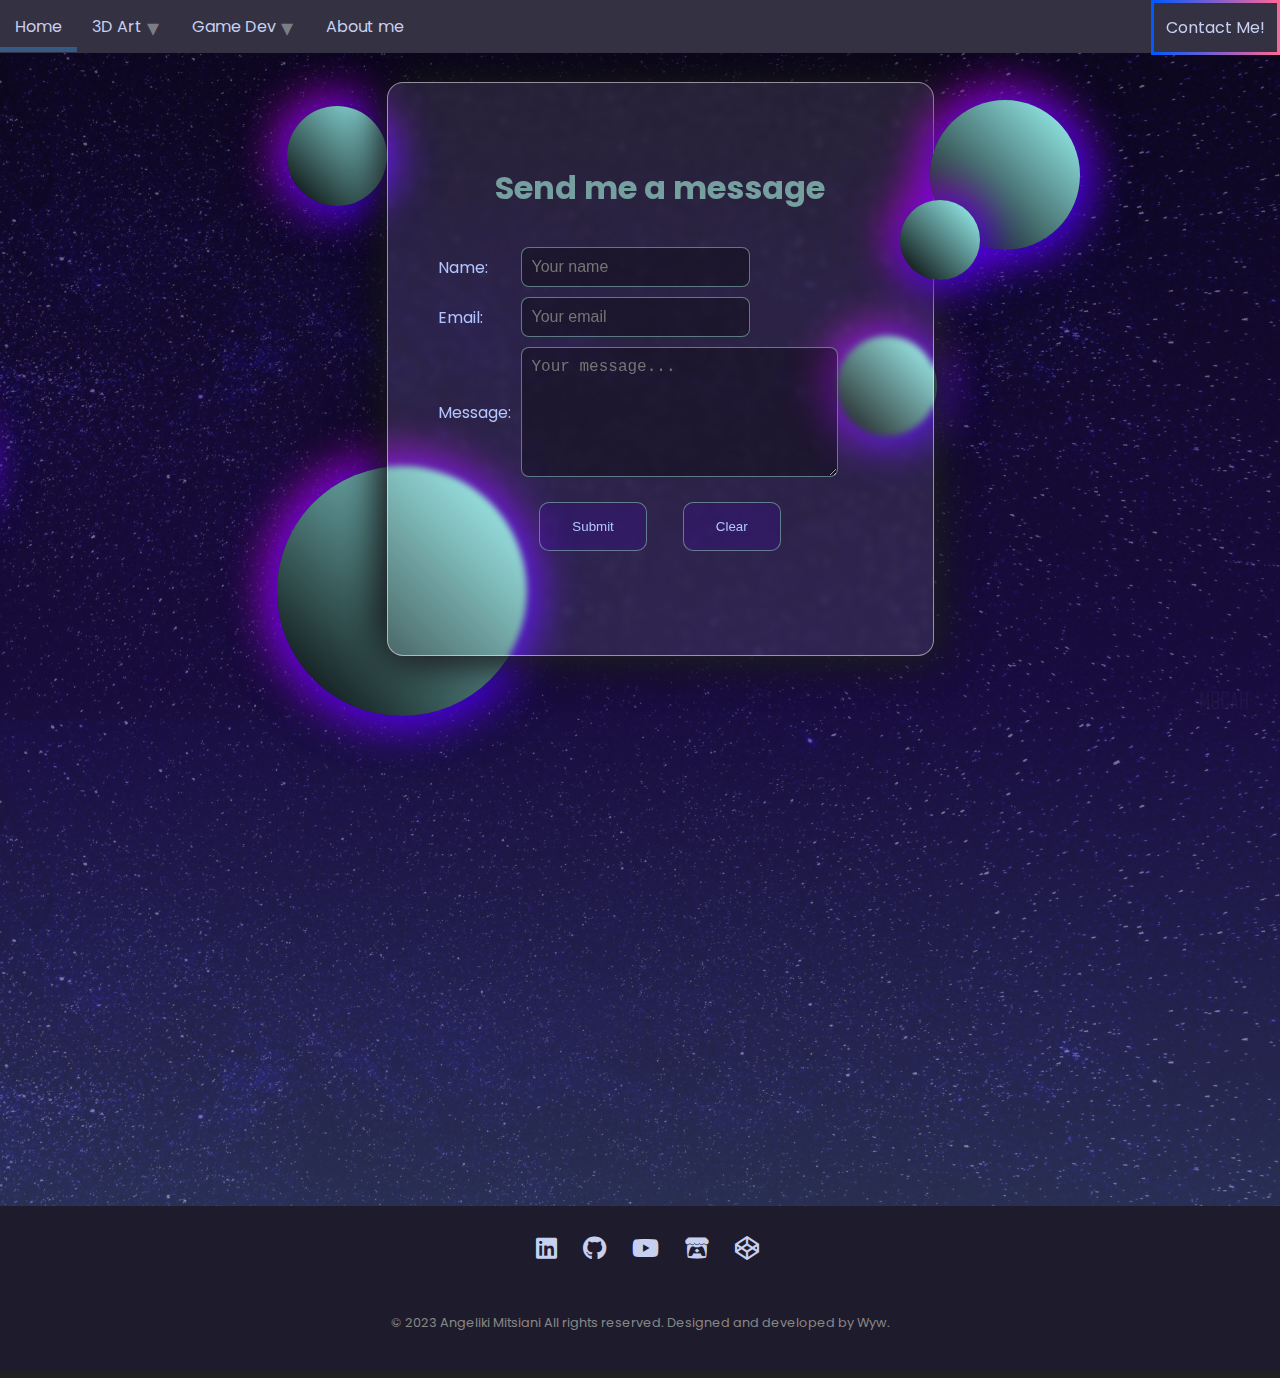
<file: html/contact.html>
<!DOCTYPE html>
<html lang="en">
<head>
    <meta charset="UTF-8">
    <meta name="viewport" content="width=device-width, initial-scale=1.0">
    <link rel="preconnect" href="https://fonts.googleapis.com">
    <link rel="preconnect" href="https://fonts.gstatic.com" crossorigin>
    <link href="https://fonts.googleapis.com/css2?family=Indie+Flower&family=Poppins&display=swap" rel="stylesheet">
    <link rel="stylesheet" href="/css/index.css">
    <link rel="stylesheet" href="/css/contact-responsive.css">
    <link rel="stylesheet" href="/css/contact.css">
    <title>Contact Me</title>
</head>
<body>
    <header>
        <div class="topnav"></div>
    </header>

    <main>
        <div id="form" class="form-container">
            <h1>Send me a message</h1>
            <form action="/php/contact.php" method="POST">
                <div class="form-group">
                    <label for="name">Name:</label>
                    <input type="text" id="name" name="name" maxlength="30" placeholder="Your name" value="" required>
                </div>
                <div class="form-group">
                    <label for="email">Email:</label>
                    <input type="email" id="email" name= "email" maxlength="50" placeholder="Your email" required>
                </div>
                <div class="form-group">
                    <label for="message"> Message:</label>
                    <textarea id="message" name="message" maxlength="1000" rows="6" cols="28" placeholder="Your message..." required></textarea>
                </div>
                <div>
                    <input type="submit" value="Submit">
                    <input type="reset" value="Clear">
                </div>
            </form>
        </div>
        <div class="circle" id="c1"></div>
        <div class="circle movable" id="c2"></div>
        <div class="circle" id="c3"></div>
        <div class="circle movable" id="c4"></div>
        <div class="circle movable" id="c5"></div>
        <div class="circle" id="c6"></div>
    </main>

    <footer>
        <div class="footer"></div>
    </footer>

    <script src="/js/loader.js"></script>
    <script src="/js/draggable.js"></script>
    <script src="/js/contact.js"></script>
</body>
</html>
</file>
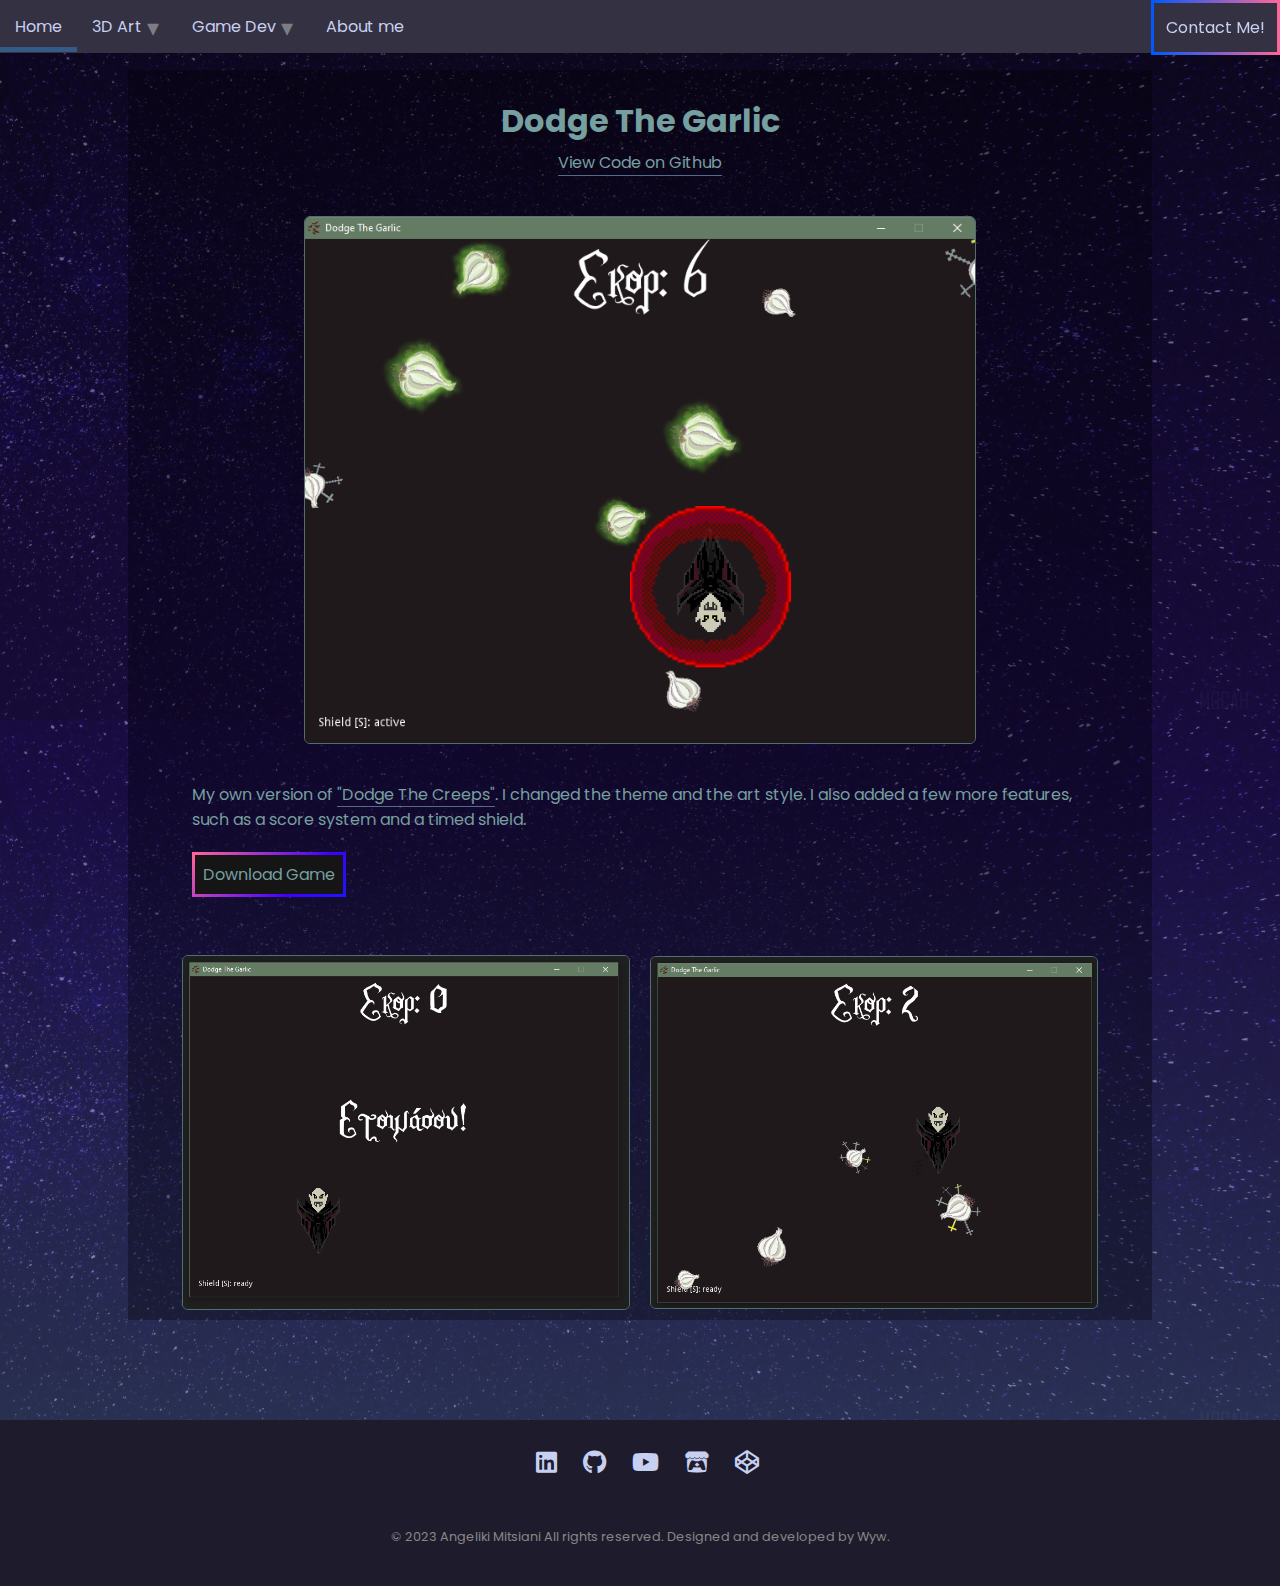
<file: html/dodge-the-garlic.html>
<!DOCTYPE html>
<html lang="en">
<head>
    <meta charset="UTF-8">
    <meta name="viewport" content="width=device-width, initial-scale=1.0">
    <link href="https://fonts.googleapis.com/css2?family=Indie+Flower&family=Poppins&display=swap" rel="stylesheet">
    <link rel="stylesheet" href="/css/index.css">
    <link rel="stylesheet" href="/css/porphyreos.css">
    <title>Dodge The Garlic | Platformer Game | Godot | Free Download</title>
</head>
<body>
    <header>
        <div class="topnav"></div>
    </header>

    <main>
        <h1>Dodge The Garlic</h1>
        <a class="pagelink" href="https://github.com/angmr/Dodge-The-Garlic" target="_blank">View Code on Github</a>
        <img id="main-img" src="/img/games/dtg-4.png" alt="A computer screen displaying a game in pixel art graphics.">
        <div id="main-text-container">
            <p>
                My own version of <a class="pagelink" href="https://godotengine.org/asset-library/asset/515" target="_blank">"Dodge The Creeps"</a>. 
                I changed the theme and the art style. I also added a few more features, such as a score system and a timed shield.
            </p>
            <a class="pagelink" id="download" href="/download/games/dodge-the-garlic.rar" download>Download Game</a>
        </div>
        <div class="img-container">
            <img class="more-media" src="/img/games/dtg-2.PNG" alt="A computer screen displaying a game in pixel art graphics.">
            <img class="more-media" src="/img/games/dtg-3.png" alt="A computer screen displaying a game in pixel art graphics.">
        </div>
    </main>

    <footer>
        <div class="footer"></div>
    </footer>
    
    <script src="/js/loader.js"></script>
</body>
</html>
</file>
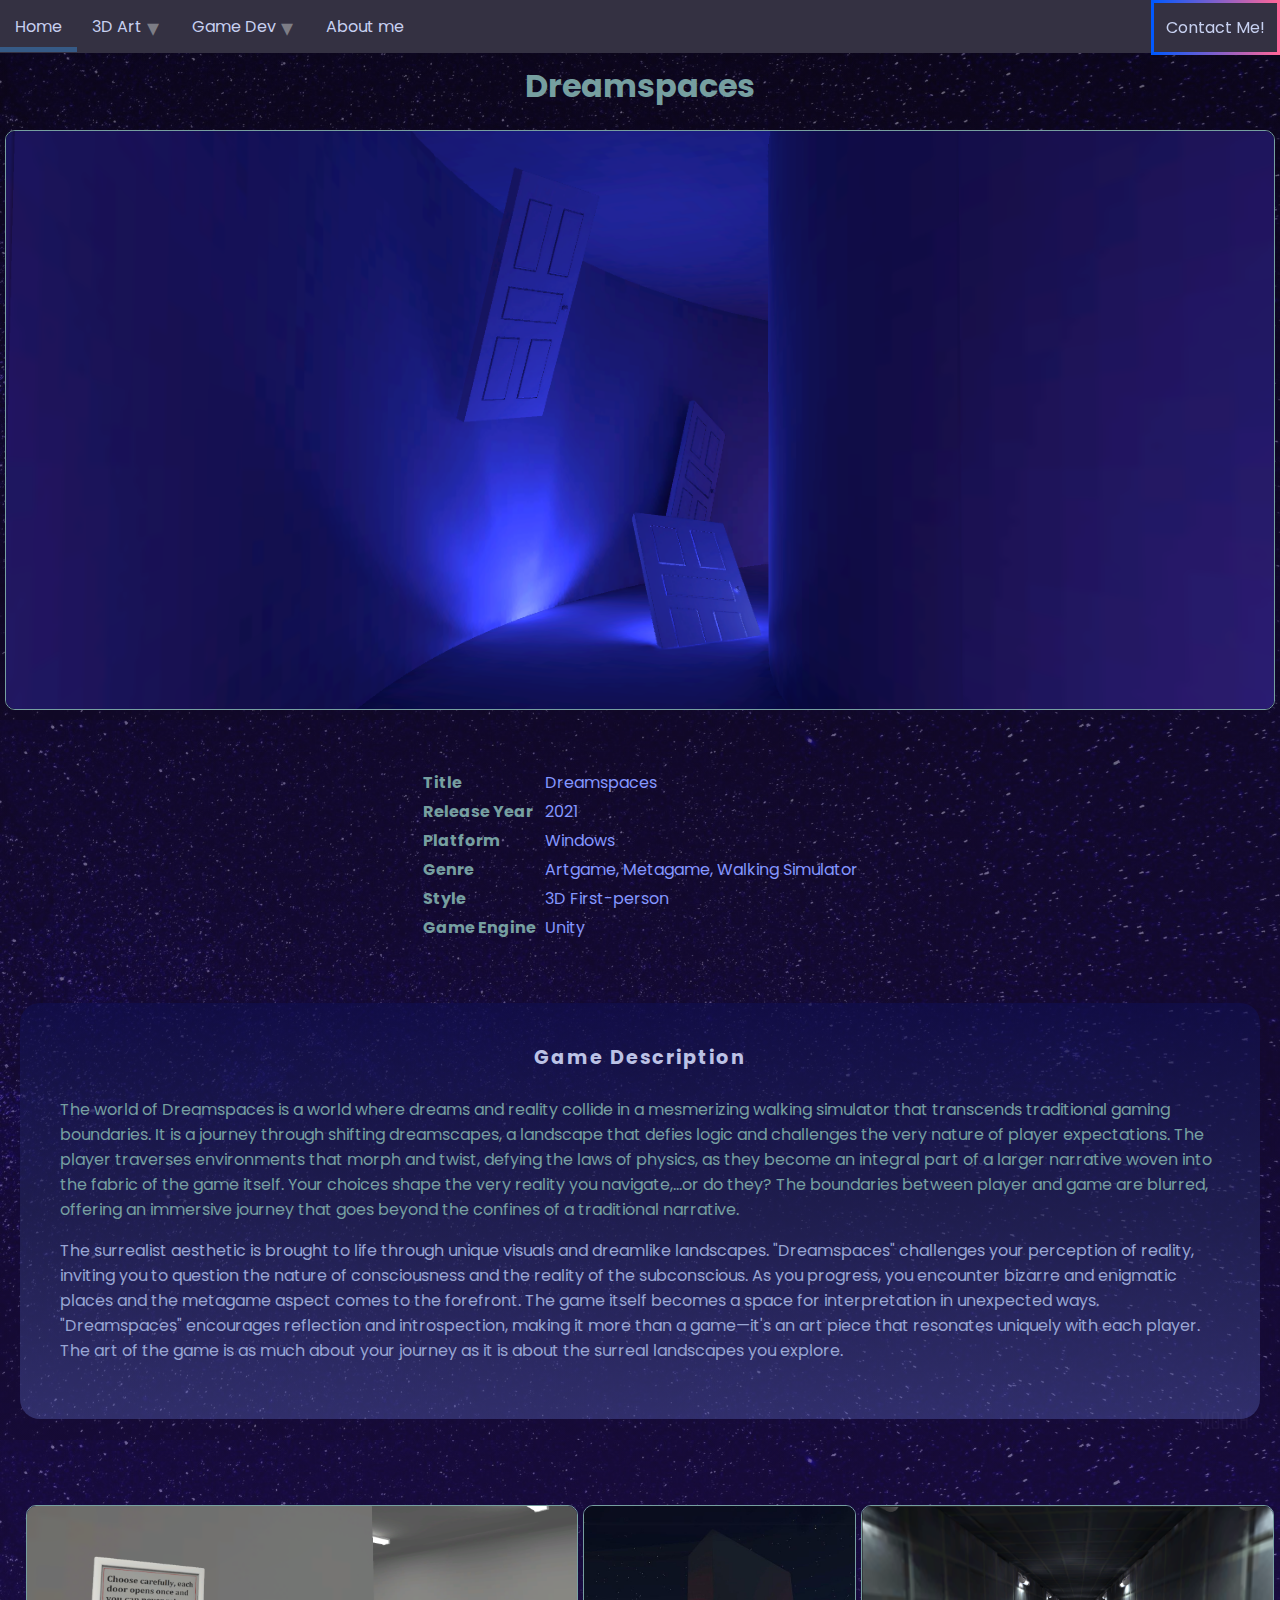
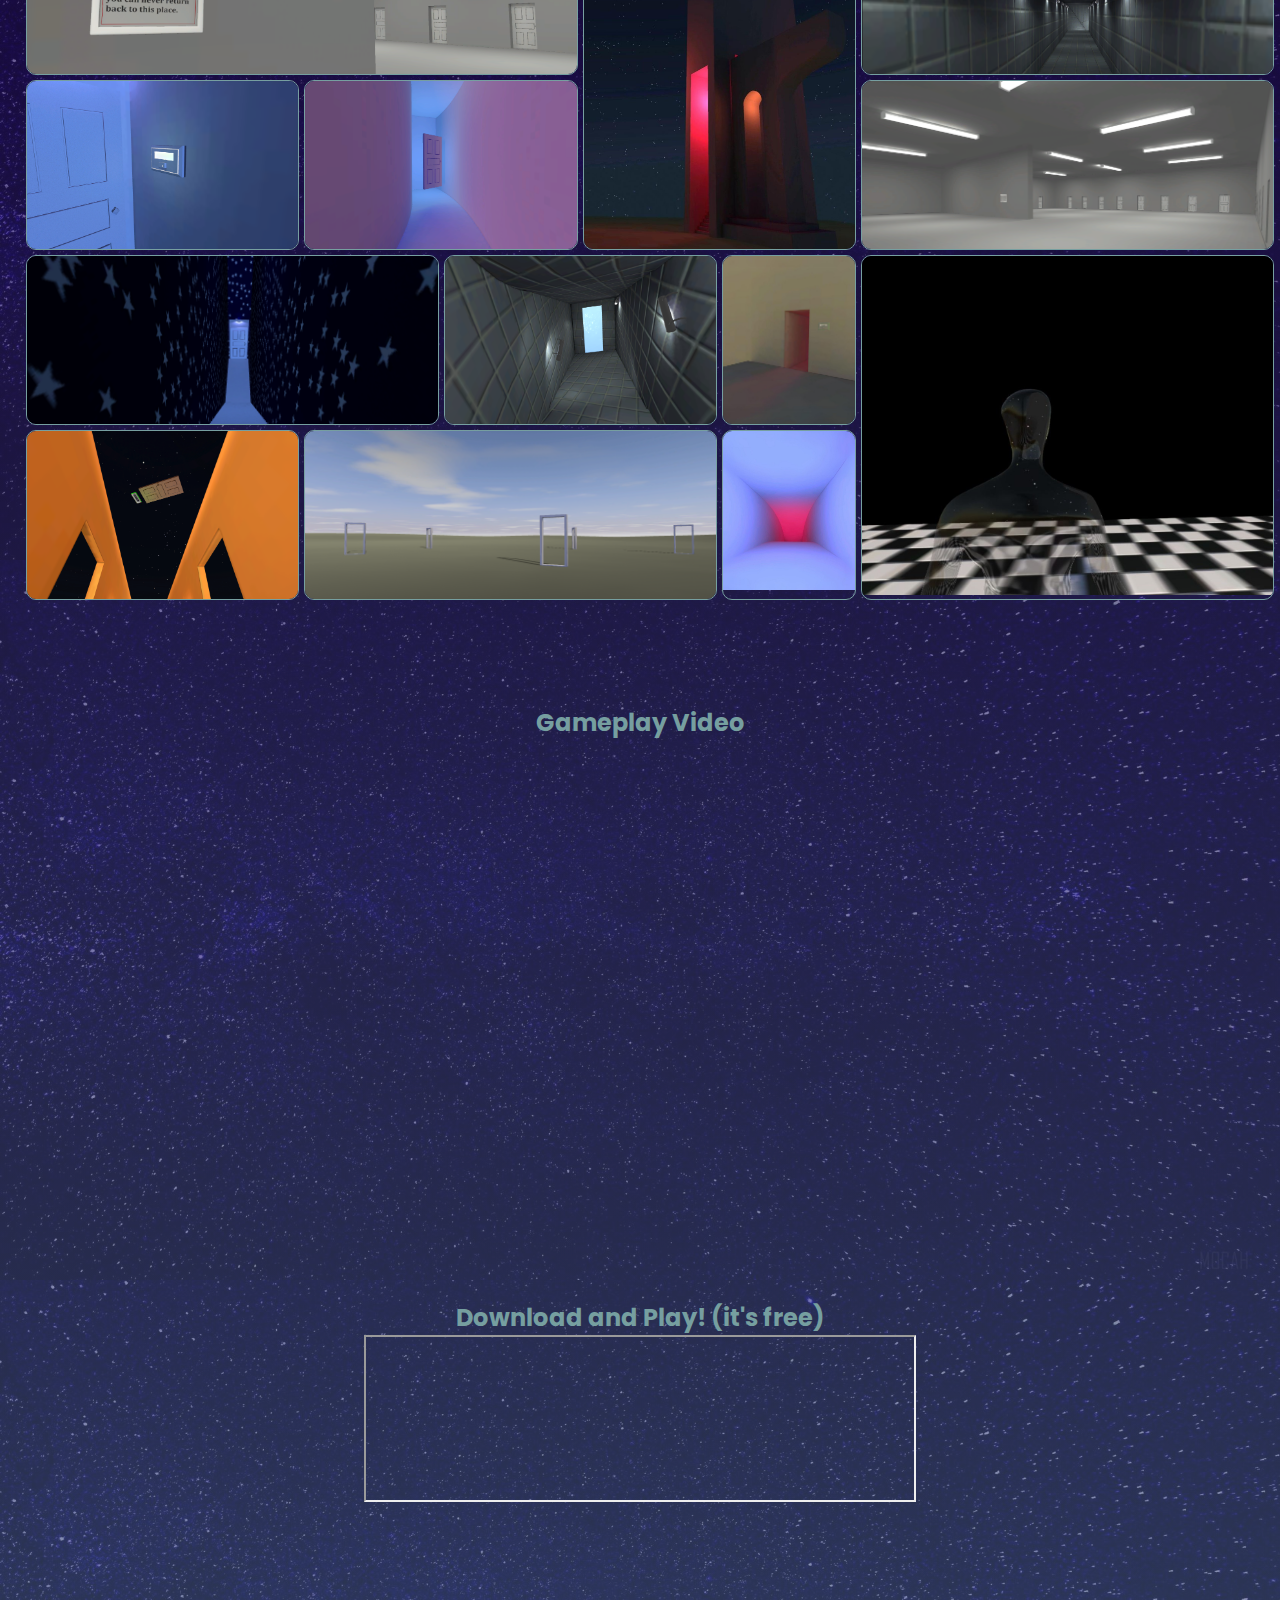
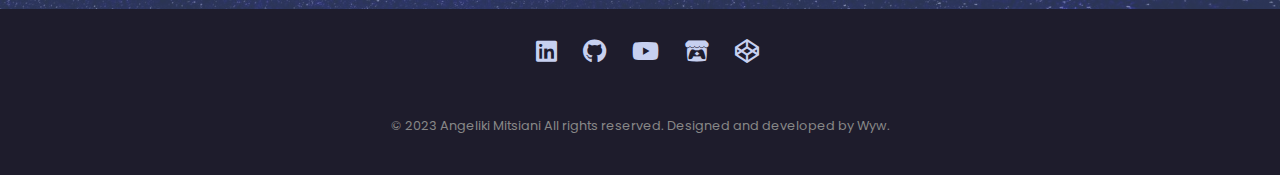
<file: html/dreamspaces.html>
<!DOCTYPE html>
<html lang="en">
<head>
    <meta charset="UTF-8">
    <meta http-equiv="X-UA-Compatible" content="IE=edge">
    <meta name="viewport" content="width=device-width, initial-scale=1.0">
    <link rel="preconnect" href="https://fonts.googleapis.com">
    <link rel="preconnect" href="https://fonts.gstatic.com" crossorigin>
    <link href="https://fonts.googleapis.com/css2?family=Indie+Flower&family=Poppins&display=swap" rel="stylesheet">
    <link rel="stylesheet" href="/css/index.css">
    <link rel="stylesheet" href="/css/header.css">
    <link rel="stylesheet" href="/css/dreamspaces.css">
    <title>Dreamspaces | Indie Surrealist Artgame | Free Download</title>
</head>
<body>
    <header>
        <div class="topnav"></div>
    </header>

    <div class="intro-card">
        <div class="main-image-container">
            <h1>Dreamspaces</h1>
            <img id="main-image" src="/img/games/dreamspaces/dreamspaces(55).png" alt="" width="976" height="700">
        </div>
        <div class="intro-table">
            <table>
                <tr><th>Title</th><td>Dreamspaces</td></tr>
                <tr><th>Release Year</th><td>2021</td></tr>
                <tr><th>Platform</th><td>Windows</td></tr>
                <tr><th>Genre</th><td>Artgame, Metagame, Walking Simulator</td></tr>
                <tr><th>Style</th><td>3D First-person</td></tr>
                <tr><th>Game Engine</th><td>Unity</td></tr>
            </table>
        </div>
    </div>

    <section class="box text">
        <h4>Game Description</h4>
        <p>The world of Dreamspaces is a world where dreams and reality collide in a mesmerizing walking simulator that <strong>transcends traditional gaming boundaries</strong>.
            It is a journey through shifting dreamscapes, a landscape that defies logic and challenges the very nature of <strong>player expectations</strong>.
            The player traverses environments that morph and twist, defying the laws of physics, as they become an integral part of a larger narrative woven into the fabric of the game itself.
            Your <strong>choices</strong> shape the very reality you navigate,...or do they? The boundaries between player and game are blurred, offering an immersive journey 
            that goes <strong>beyond the confines of a traditional narrative.</strong>
        </p>
        <p class="p-white">        
            The <strong>surrealist aesthetic</strong> is brought to life through <strong>unique visuals</strong> and dreamlike landscapes.
            "Dreamspaces" challenges your perception of reality, inviting you to question the nature of 
            consciousness and the <strong>reality of the subconscious</strong>.
            As you progress, you encounter bizarre and enigmatic places and the <strong>metagame</strong> aspect comes to the forefront. The game itself becomes a space for interpretation 
            in <strong>unexpected ways.</strong>
            "Dreamspaces" encourages reflection and introspection, making it more than a game—it's <strong>an art piece</strong> that resonates uniquely with each player.
            The art of the game is as much about your journey as it is about the surreal landscapes you explore.
        </p>
    </section>

    <div class="wrapper">
        <div class="grid1">
            <img loading="lazy" src="/img/games/dreamspaces/dreamspaces(03).png" alt="A well-lit room with a sign on the wall." class="fit-image">
        </div>
        <div class="grid2">
            <img loading="lazy" src="/img/games/dreamspaces/dreamspaces(01).jpg" alt="A tall building illuminated by a red light." class="fit-image">
        </div>
        <div class="grid3">
            <img loading="lazy" src="/img/games/dreamspaces/dreamspaces(07).png" alt="A mysterious dimly lit corridor with tiles leading to a bright light at the far end." class="fit-image">
        </div>
        <div class="grid4">
            <img loading="lazy" src="/img/games/dreamspaces/dreamspaces(04).png" alt="A spacious room with numerous bright lights illuminating the empty space." class="fit-image">
        </div>
        <div class="grid5">
            <img loading="lazy" src="/img/games/dreamspaces/dreamspaces(05).png" alt="A vibrant blue door illuminated by a soft glowing light." class="fit-image">
        </div>
        <div class="grid6">
            <img loading="lazy" src="/img/games/dreamspaces/dreamspaces(06).png" alt="A dimly lit hallway with starry walls decends towards a softly light blue door, creating an enticing contrast." class="fit-image">
        </div>
        <div class="grid7">
            <img loading="lazy"src="/img/games/dreamspaces/dreamspaces(26).png" alt="A curved pink hallway illuminated by a soft blue light with a door in the middle." class="fit-image">
        </div>
        <div class="grid8">
            <img loading="lazy" src="/img/games/dreamspaces/dreamspaces(08).png" alt="A twisted tiled corridor leading to a watery portal." class="fit-image">
        </div>
        <div class="grid9">
            <img loading="lazy" src="/img/games/dreamspaces/dreamspaces(10).jpg" alt="A red light shining brightly through a hallway. Next to the hallway entrance a doorbell illuminated by a soft glowing green light." class="fit-image">
        </div>
        <div class="grid10">
            <img loading="lazy" src="/img/games/dreamspaces/dreamspaces(11).png" alt="Immersive video game scene with yellow corridor, starry sky, and an illuminated 'EXIT' sign over a floating door." class="fit-image">
        </div>
        <div class="grid11">
            <img loading="lazy" src="/img/games/dreamspaces/dreamspaces(12).png" alt="A field with empty doorframes scattered across it." class="fit-image">
        </div>
        <div class="grid12">
            <img loading="lazy" src="/img/games/dreamspaces/dreamspaces(09).jpg" alt="A transparent figure standing on a checkered floor in a computer-generated image." class="fit-image">
        </div>
        <div class="grid13">
            <img loading="lazy" src="/img/games/dreamspaces/dreamspaces(20).jpg" alt="A vibrant tunnel with blue and lavender hues, illuminated by a striking pink light." class="fit-image">
        </div>
    </div>

    <section class="video">
        <h2>Gameplay Video</h2>
        <div class="video-container">
            <iframe id="video" width="900" height="480" src="https://www.youtube.com/embed/Yvq-wembjIY" 
            title="Dreamspaces Version 1.0" allow="accelerometer; autoplay; clipboard-write; encrypted-media; gyroscope; 
            picture-in-picture; web-share" loading="lazy">
            </iframe>
        </div>
    </section>

    <section class="download">
        <h2>Download and Play! (it's free)</h2>
        <div>
            <iframe class="itch" src="https://itch.io/embed/858342" width="552" height="167">
                <a href="https://salamander-makes-games.itch.io/dreamspaces">Dreamspaces by Salamander_makes_games</a>
            </iframe>
        </div>
    </section>
    
    <footer>
        <div class="footer"></div>
    </footer>
        
    <script src="/js/loader.js"></script>
</body>
</html>
</file>
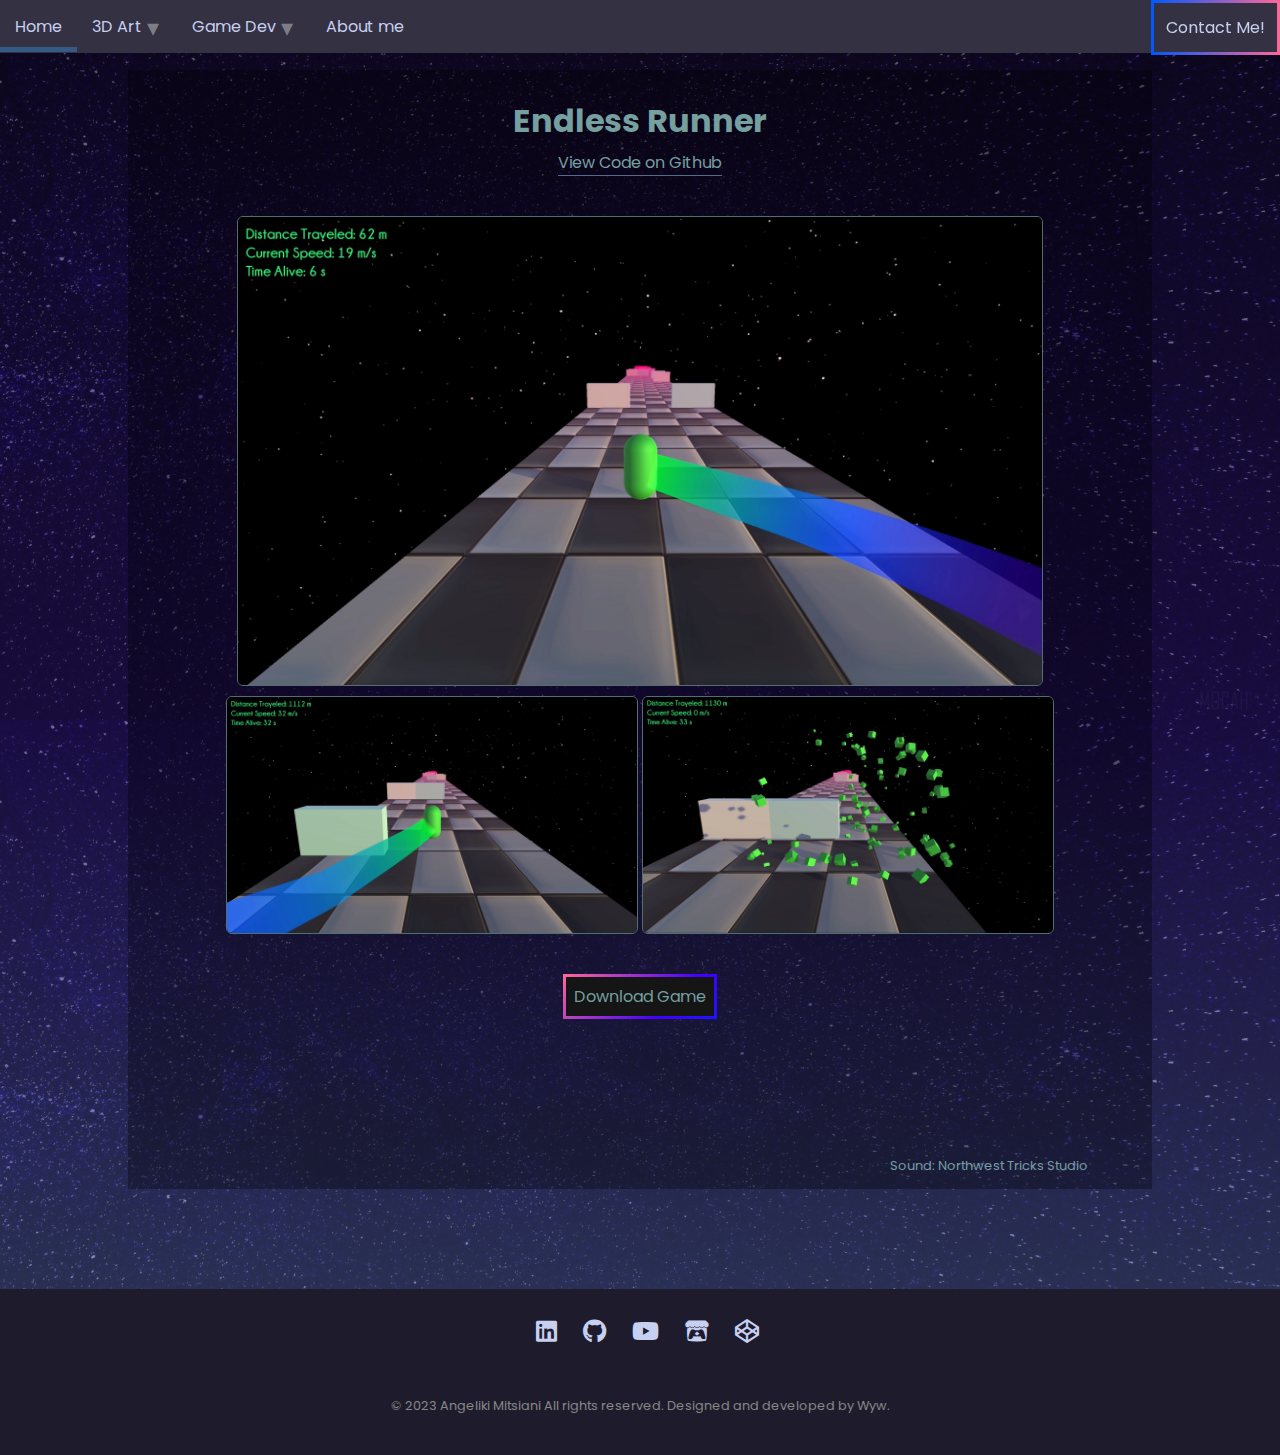
<file: html/endless-runner.html>
<!DOCTYPE html>
<html lang="en">
<head>
    <meta charset="UTF-8">
    <meta name="viewport" content="width=device-width, initial-scale=1.0">
    <link href="https://fonts.googleapis.com/css2?family=Indie+Flower&family=Poppins&display=swap" rel="stylesheet">
    <link rel="stylesheet" href="/css/index.css">
    <link rel="stylesheet" href="/css/endless-runner.css">
    <title>Endless Runner | 3D Platformer Indie Game made with Unity | Free Download</title>
</head>
<body>
    <header>
        <div class="topnav"></div>
    </header>

    <main>
        <h1>Endless Runner</h1>
        <a class="pagelink" href="https://github.com/angmr/Unity-Endless-Runner/tree/main/Assets/Scripts" target="_blank">View Code on Github</a>
        <img id="main-img" src="/img/games/endless-runner-1.png" alt="An immersive computer game with vibrant colors.">
        <div class="img-container">
            <img class="more-media" src="/img/games/endless-runner-2.png" alt="An immersive computer game with vibrant colors.">
            <img class="more-media" src="/img/games/endless-runner-3.png" alt="An immersive computer game with vibrant colors.">
        </div>
        <div class="main-content-container">
            <a class="pagelink" id="download" href="/download/games/endless-runner.rar" download>Download Game</a>
        </div>
        <div id="credits">
            <p>Sound: Northwest Tricks Studio</p>
        </div>
    </main>

    <footer>
        <div class="footer"></div>
    </footer>
    
    <script src="/js/loader.js"></script>
</body>
</html>
</file>
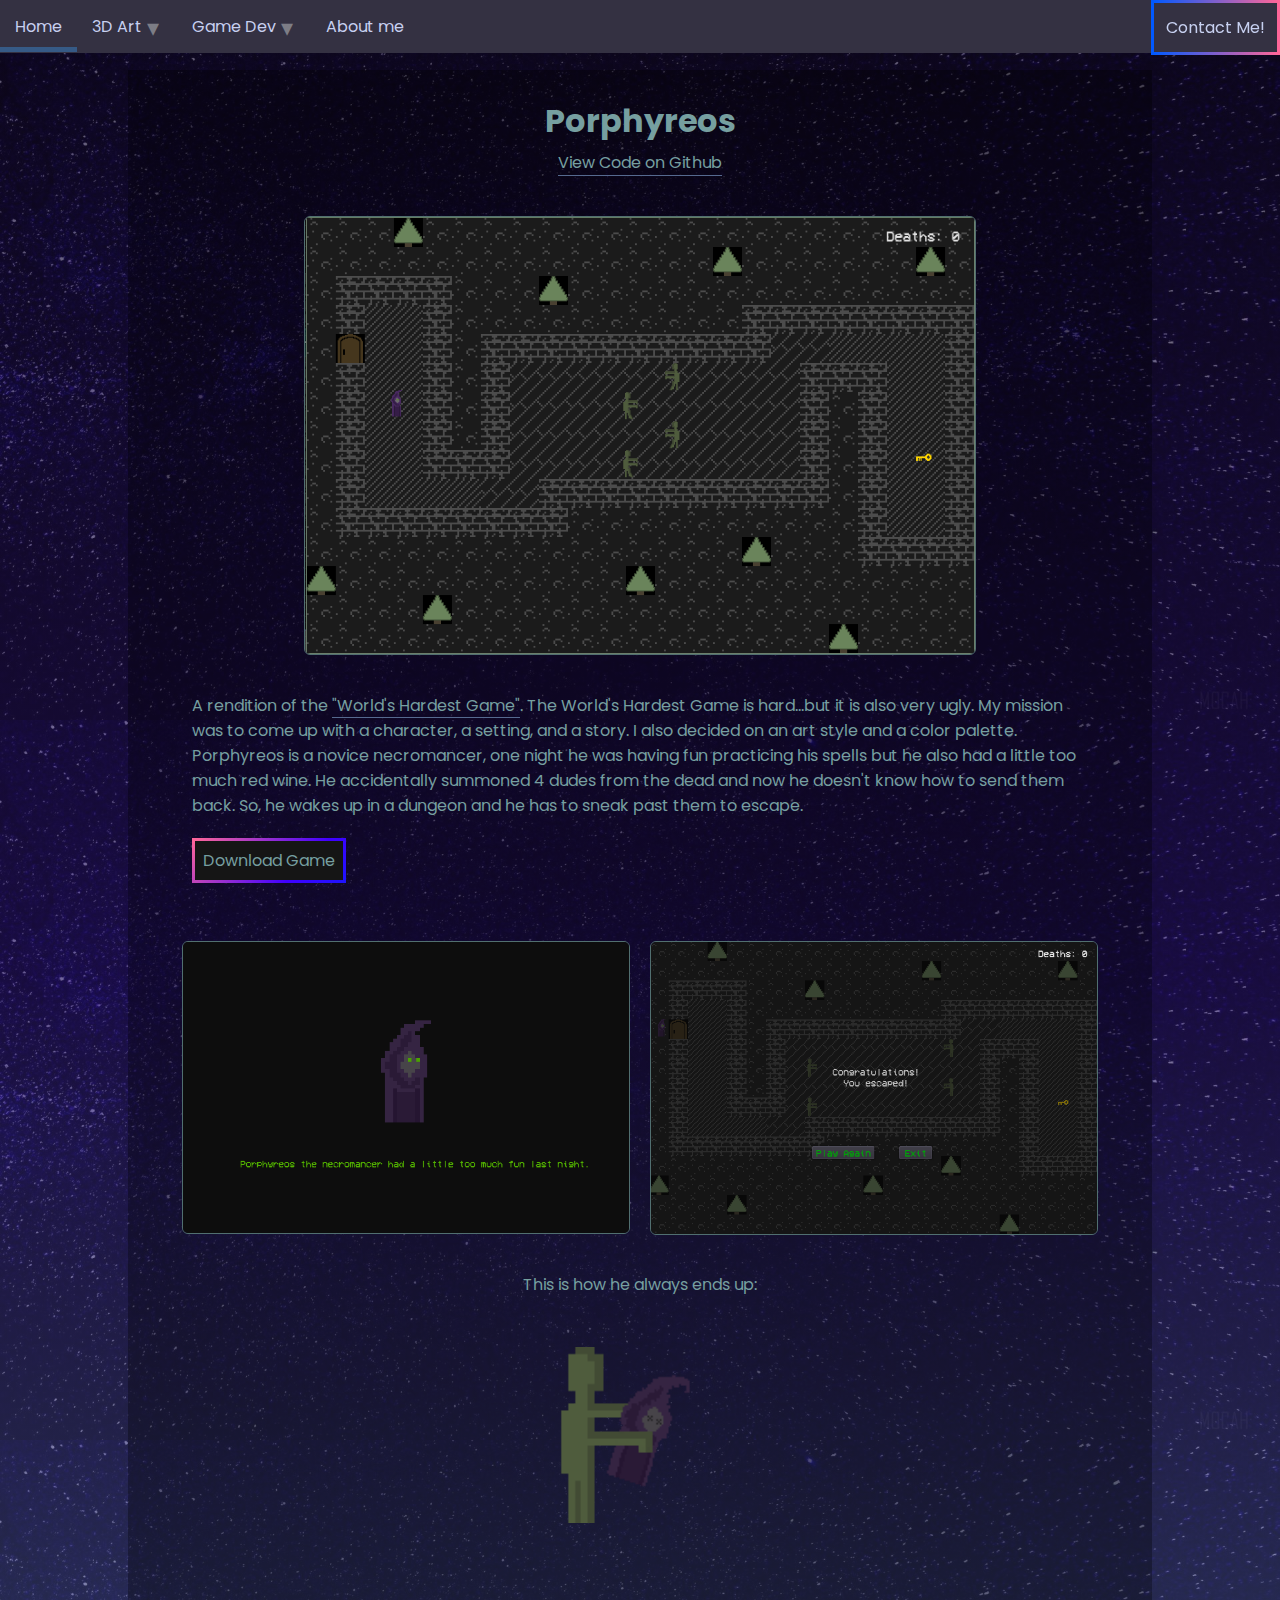
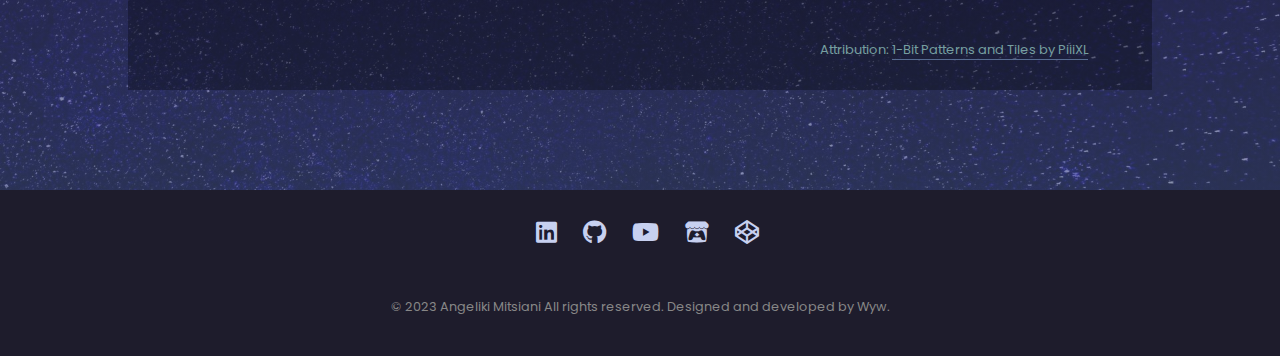
<file: html/porphyreos.html>
<!DOCTYPE html>
<html lang="en">
<head>
    <meta charset="UTF-8">
    <meta name="viewport" content="width=device-width, initial-scale=1.0">
    <link href="https://fonts.googleapis.com/css2?family=Indie+Flower&family=Poppins&display=swap" rel="stylesheet">
    <link rel="stylesheet" href="/css/index.css">
    <link rel="stylesheet" href="/css/porphyreos.css">
    <title>Porphyreos | Platformer Game | Godot | Indie | Free Download for PC</title>
</head>
<body>
    <header>
        <div class="topnav"></div>
    </header>

    <main>
        <h1>Porphyreos</h1>
        <a class="pagelink" href="https://github.com/angmr/Porphyreos" target="_blank">View Code on Github</a>
        <img id="main-img" src="/img/games/porphy-2.PNG" alt="A screenshot of a dungeon with two small rooms.">
        <div id="main-text-container">
            <p>
                A rendition of the <a class="pagelink" href="https://www.surfertoday.com/games/the-worlds-hardest-game" target="_blank">"World's Hardest Game"</a>. 
                The World's Hardest Game is hard...but it is also very ugly.
                My mission was to come up with a character, a setting, and a story. I also decided on an art style and a color palette.
                Porphyreos is a novice necromancer, one night he was having fun practicing his spells but he also
                had a little too much red wine. He accidentally summoned 4 dudes from the dead and now he doesn't
                know how to send them back. So, he wakes up in a dungeon and he has to sneak past them to escape.
            </p>
            <a class="pagelink" id="download" href="/download/games/porphyreos.rar" download>Download Game</a>
        </div>
        <div class="img-container">
            <img class="more-media" src="/img/games/porphy-1.PNG" alt="A screenshot of a pixel art character dressed in purple robes with a pointy hood and pale gray complexion and glowing green eyes.">
            <img class="more-media" src="/img/games/porphy-3.PNG" alt="A screehshot showing the game UI.">
        </div>
        <div id="small-img">
            <p>This is how he always ends up:</p>
            <img id="icon" src="/img/games/porphy-icon.png" alt="A pixel art image of a zombie character holding the now dead main character.">
        </div>
        <div id="credits">
            <p>Attribution: <a class="pagelink" href="https://piiixl.itch.io/1-bit-patterns-and-tiles">1-Bit Patterns and Tiles by PiiiXL</a></p>
        </div>
    </main>

    <footer>
        <div class="footer"></div>
    </footer>
    
    <script src="/js/loader.js"></script>
</body>
</html>
</file>
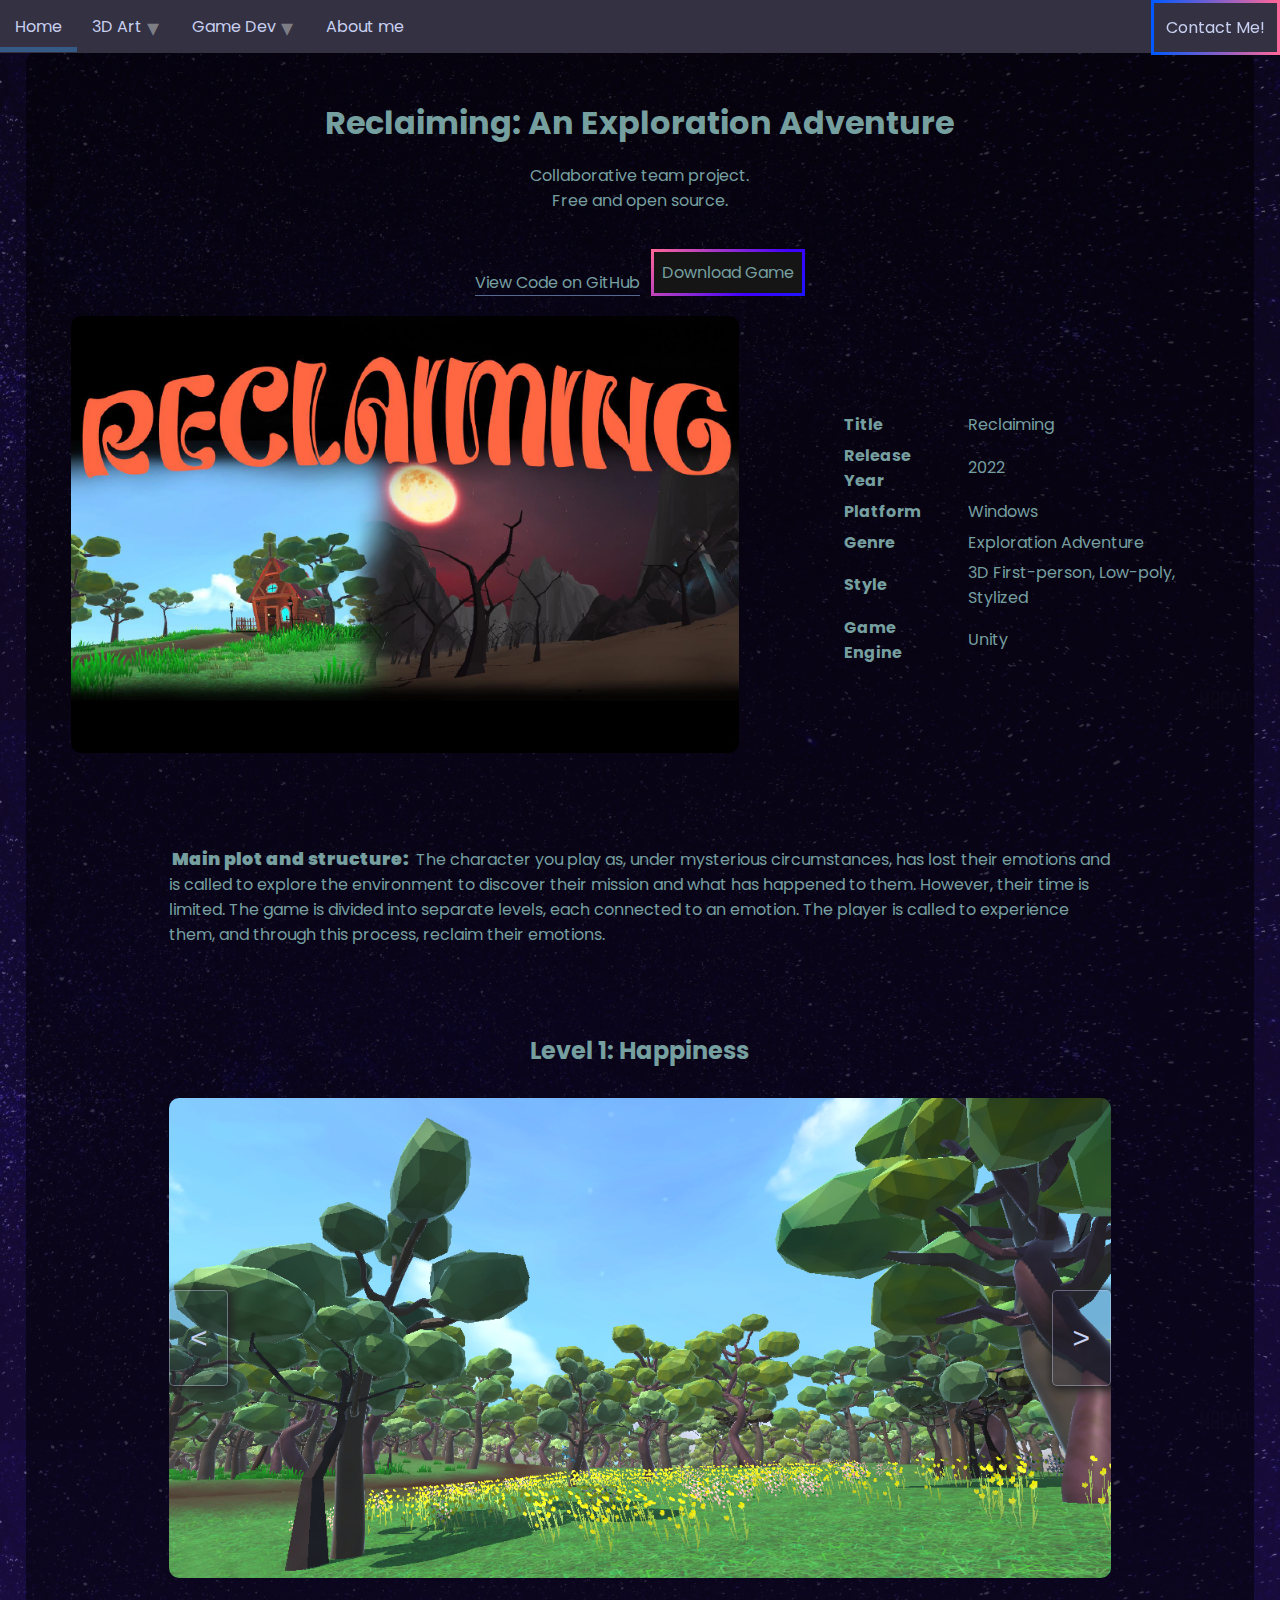
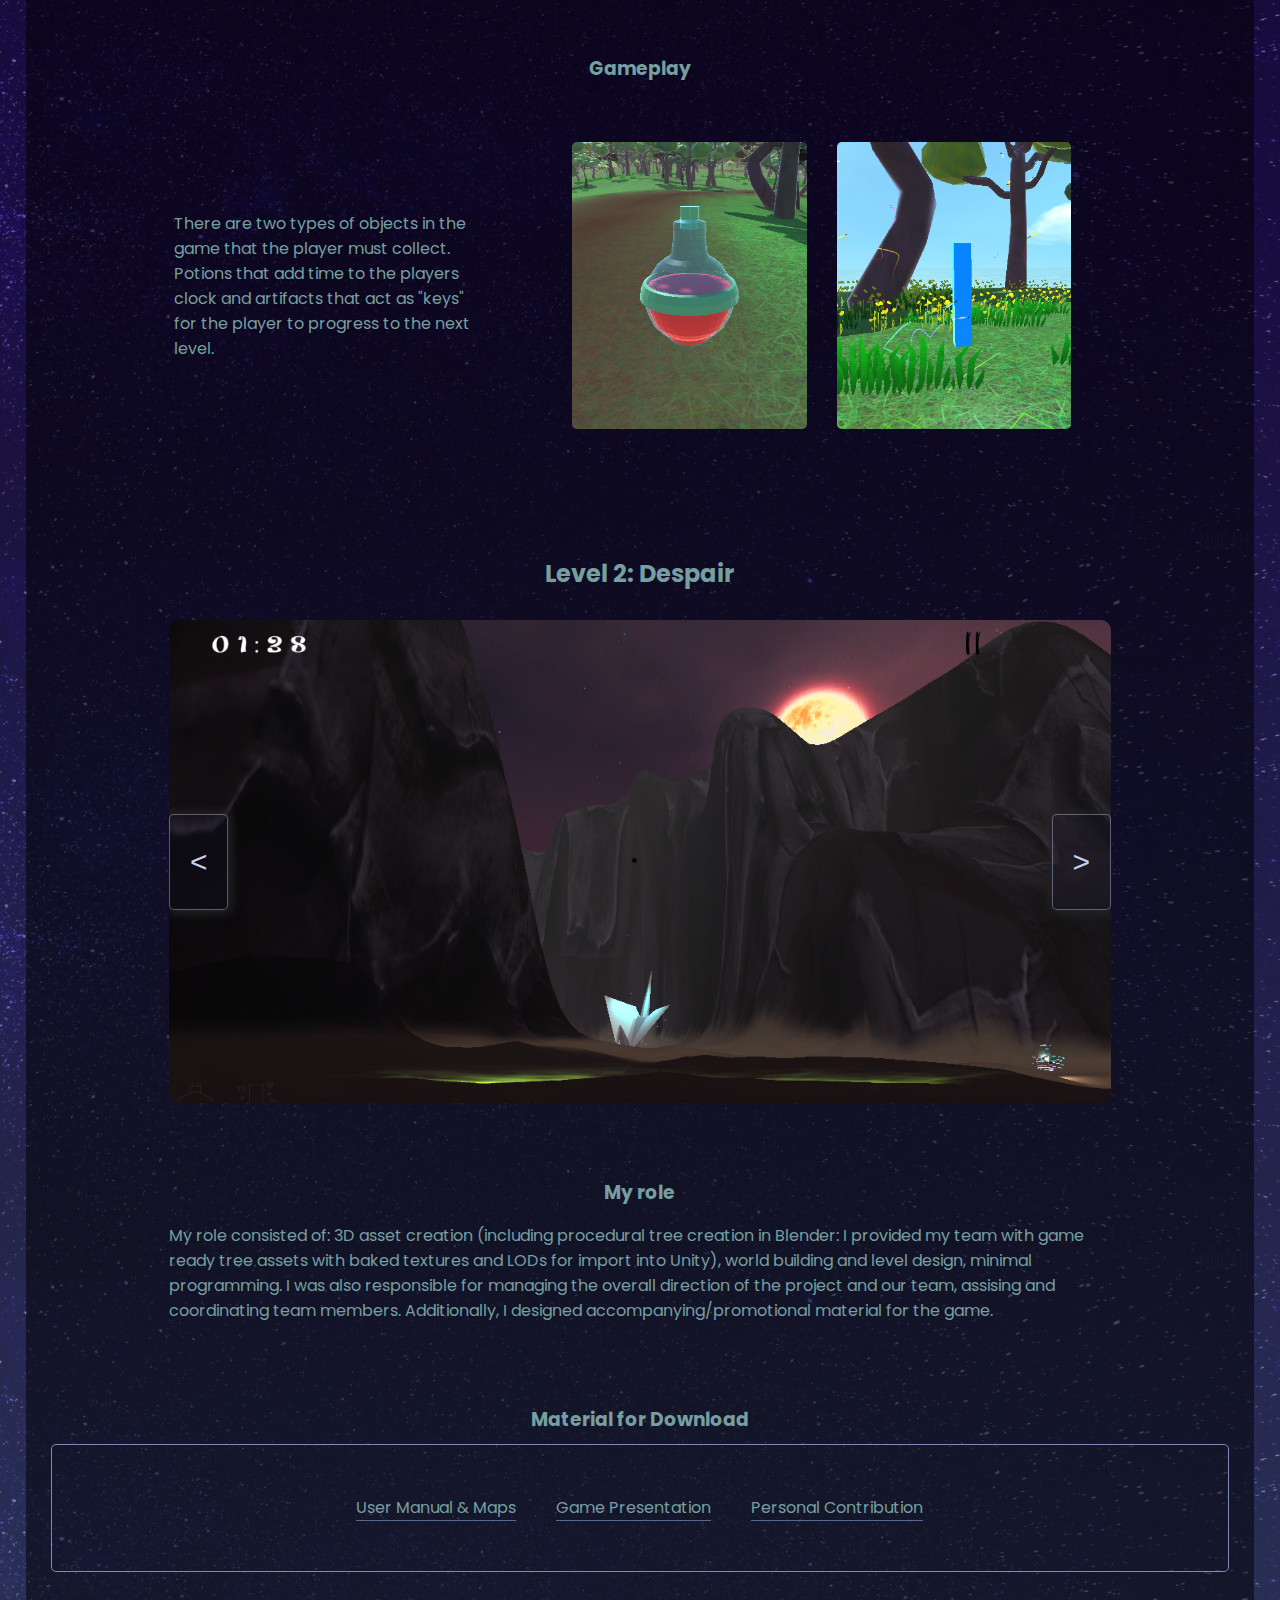
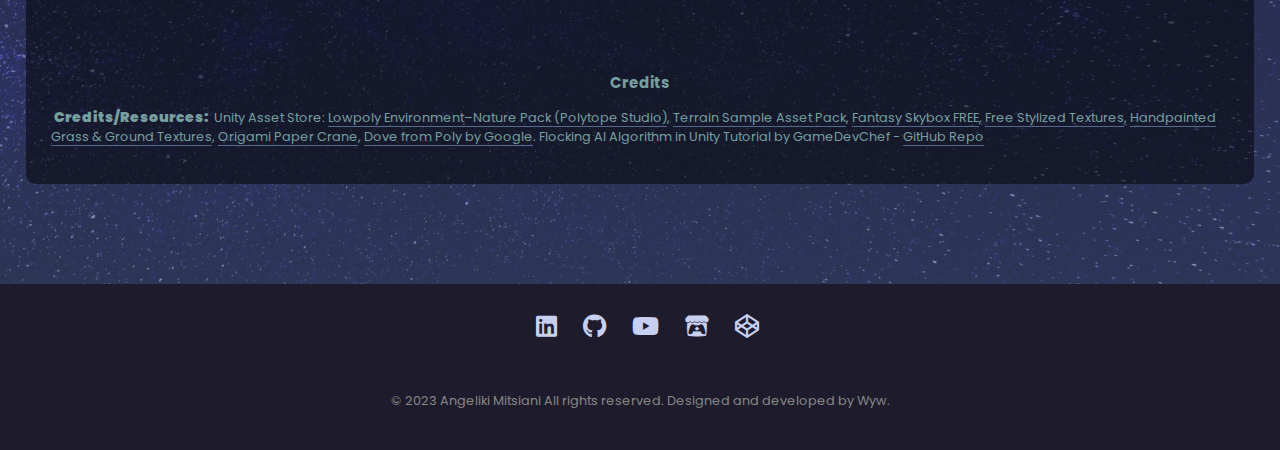
<file: html/reclaiming.html>
<!DOCTYPE html>
<html lang="en">
<head>
    <meta charset="UTF-8">
    <meta name="viewport" content="width=device-width, initial-scale=1.0">
    <link rel="preconnect" href="https://fonts.googleapis.com">
    <link rel="preconnect" href="https://fonts.gstatic.com" crossorigin>
    <link href="https://fonts.googleapis.com/css2?family=Indie+Flower&family=Poppins&display=swap" rel="stylesheet">
    <link rel="stylesheet" href="/css/index.css">
    <link rel="stylesheet" href="/css/header.css">
    <link rel="stylesheet" href="/css/reclaiming.css">
    <title>Reclaiming | Exploration Adventure | Indie | Free Download </title>
</head>
<body>
    <header>
        <div class="topnav"></div>
    </header>

    <main>
        <section>
            <h1>Reclaiming: An Exploration Adventure</h1>
            <p id="intro-txt">Collaborative team project.<br>Free and open source.</p>
            <div id="links">
                <a class="pagelink" id="seecode" href="https://github.com/angmr/RedGame" target="_blank">View Code on GitHub</a>
                <a class="pagelink" id="download" href="#">Download Game</a>
            </div>
            <div class="intro-card">
                <div class="main-image-container">
                    <img id="main-image" src="/img/games/reclaiming01.png" alt="" width="860" height="560">
                </div>
                <table>
                    <tr><th>Title</th><td>Reclaiming</td></tr>
                    <tr><th>Release Year</th><td>2022</td></tr>
                    <tr><th>Platform</th><td>Windows</td></tr>
                    <tr><th>Genre</th><td>Exploration Adventure</td></tr>
                    <tr><th>Style</th><td>3D First-person, Low-poly, Stylized</td></tr>
                    <tr><th>Game Engine</th><td>Unity</td></tr>
                </table>
            </div>
            <div class="main-text">
                <p>
                    <span>Main plot and structure:</span> The character you play as, under mysterious circumstances, has lost their emotions and is called to explore the environment to discover 
                    their mission and what has happened to them. However, their time is limited. The game is divided into separate levels, each connected to an emotion. The player is called to experience them, and through this process, reclaim their emotions.
                </p>
            </div>
        </section>
        <section>
            <h2>Level 1: Happiness</h2>
            <div id="carousel-container0" class="carousel-container">
                <button id="prev-btn0" class="prev-btn">&lt;</button>
                <div id="carousel0" class="carousel">
                    <img loading="lazy" class="carousel-image" src="/img/games/reclaiming/reclaiming-level1.png" width="1050" height="560" alt="A vibrant 3D forest with lush trees and colorful flowers blooming in harmony.">
                    <img loading="lazy" class="carousel-image" src="/img/games/reclaiming/reclaiming-level12.png" width="1050" height="560" alt="A serene forest with tall trees and a cozy house nestled in the greenery.">
                    <img loading="lazy" class="carousel-image" src="/img/games/reclaiming/reclaiming-level13.png" width="1050" height="560" alt="A serene 3D scene with animated trees and water, creating a tranquil natural environment.">
                    <img loading="lazy" class="carousel-image" src="/img/games/reclaiming/reclaiming-level14.png" width="1050" height="560" alt="A 3D rendering of a lush forest with tall trees vibrant green grass and blooming flowers swaying in the breeze.">
                </div>
                <button id="next-btn0" class="next-btn">&gt;</button>
            </div>
        </section>
        <section>
            <h3>Gameplay</h3>
            <div class="container">
                <p class="p-max-width">There are two types of objects in the game that the player must collect. Potions that add time to the players clock and 
                    artifacts that act as "keys" for the player to progress to the next level.
                </p>
                <div class="img-container">
                    <img class="small-img" src="/img/games/reclaiming/reclaiming-potion.png" width="190" height="232" alt="potion">
                    <img class="small-img" src="/img/games/reclaiming/reclaiming-artifact.png" width="190" height="232" alt="artifact">
                </div>
            </div>
        </section>
        <section>
            <h2>Level 2: Despair</h2>
            <div id="carousel-container1" class="carousel-container">
                <button id="prev-btn1" class="prev-btn">&lt;</button>
                <div id="carousel1" class="carousel">
                    <img loading="lazy" class="carousel-image" src="/img/games/reclaiming/reclaiming-level2.png" width="1050" height="560" alt="A majestic mountain landscape with dark and ominous atmosphere with backdrop a red sky with a huge moon.">
                    <img loading="lazy" class="carousel-image" src="/img/games/reclaiming/reclaiming-level22.png" width="1050" height="560" alt="A cemetery at night with a full moon shining in the background.">
                    <img loading="lazy" class="carousel-image" src="/img/games/reclaiming/reclaiming-level23.png" width="1050" height="560" alt="A mysterious mountai pass with a colossal central door, shrouded in darkness.">
                </div>
                <button id="next-btn1" class="next-btn">&gt;</button>
            </div>
        </section>
        <section id="myrole">
            <h3>My role</h3>
            <p>
                My role consisted of:
                3D asset creation (including procedural tree creation in Blender: I provided my team with game ready tree assets with baked textures and LODs for import into Unity),
                world building and level design, minimal programming. 
                I was also responsible for managing the overall direction
                of the project and our team, assising and coordinating team members. Additionally, I designed accompanying/promotional material
                for the game.
            </p>
        </section>
        <section>
            <h3>Material for Download</h3>
            <div class="download-material">
                <a class="pagelink dlink" href="/download/Reclaiming-UserManual-GR.pdf" download>User Manual & Maps</a>
                <a class="pagelink dlink" href="/download/Reclaiming-Team-Presentation-GR.pptx" download>Game Presentation</a>
                <a class="pagelink dlink" href="/download/Reclaiming-Personal-Contribution-GR.pdf" download>Personal Contribution</a>
            </div>
        </section>
        <section class="credits">
            <h3>Credits</h3>
            <p>
                <span>Credits/Resources: </span>
                Unity Asset Store: <a class="pagelink" href="https://assetstore.unity.com/packages/3d/environments/lowpoly-environment-nature-free-medieval-fantasy-series-187052" target="_blank">Lowpoly Environment–Nature Pack (Polytope Studio)</a>,
                <a class="pagelink" href="https://assetstore.unity.com/packages/3d/environments/landscapes/terrain-sample-asset-pack-145808" target="_blank">Terrain Sample Asset Pack</a>,
                <a class="pagelink" href="https://assetstore.unity.com/packages/2d/textures-materials/sky/fantasy-skybox-free-18353" target="_blank">Fantasy Skybox FREE</a>,
                <a class="pagelink" href="https://assetstore.unity.com/packages/2d/textures-materials/free-stylized-textures-204742" target="_blank">Free Stylized Textures</a>, 
                <a class="pagelink" href="https://assetstore.unity.com/packages/2d/textures-materials/nature/handpainted-grass-ground-textures-187634" target="_blank">Handpainted Grass & Ground Textures</a>, 
                <a class="pagelink" href="https://sketchfab.com/3d-models/3d-origami-crane-38fe6bfec0664af3b7660b2d18cfaf94" target="_blank">Origami Paper Crane</a>,
                <a class="pagelink" href="https://poly.pizza/m/2jmH3trzPFf" target="_blank">Dove from Poly by Google</a>.
                Flocking AI Algorithm in Unity Tutorial by GameDevChef - <a class="pagelink" href="https://github.com/GameDevChef/Flocking" target="_blank">GitHub Repo</a>
            </p>
        </section>
    </main>

    <footer>
        <!--Contact information, LinkdIn, YouTube, Itch.io and GitHub links -->
        <div class="footer"></div>
    </footer>

    <script src="/js/loader.js"></script>
    <script src="/js/carousel.js"></script>
</body>
</html>
</file>
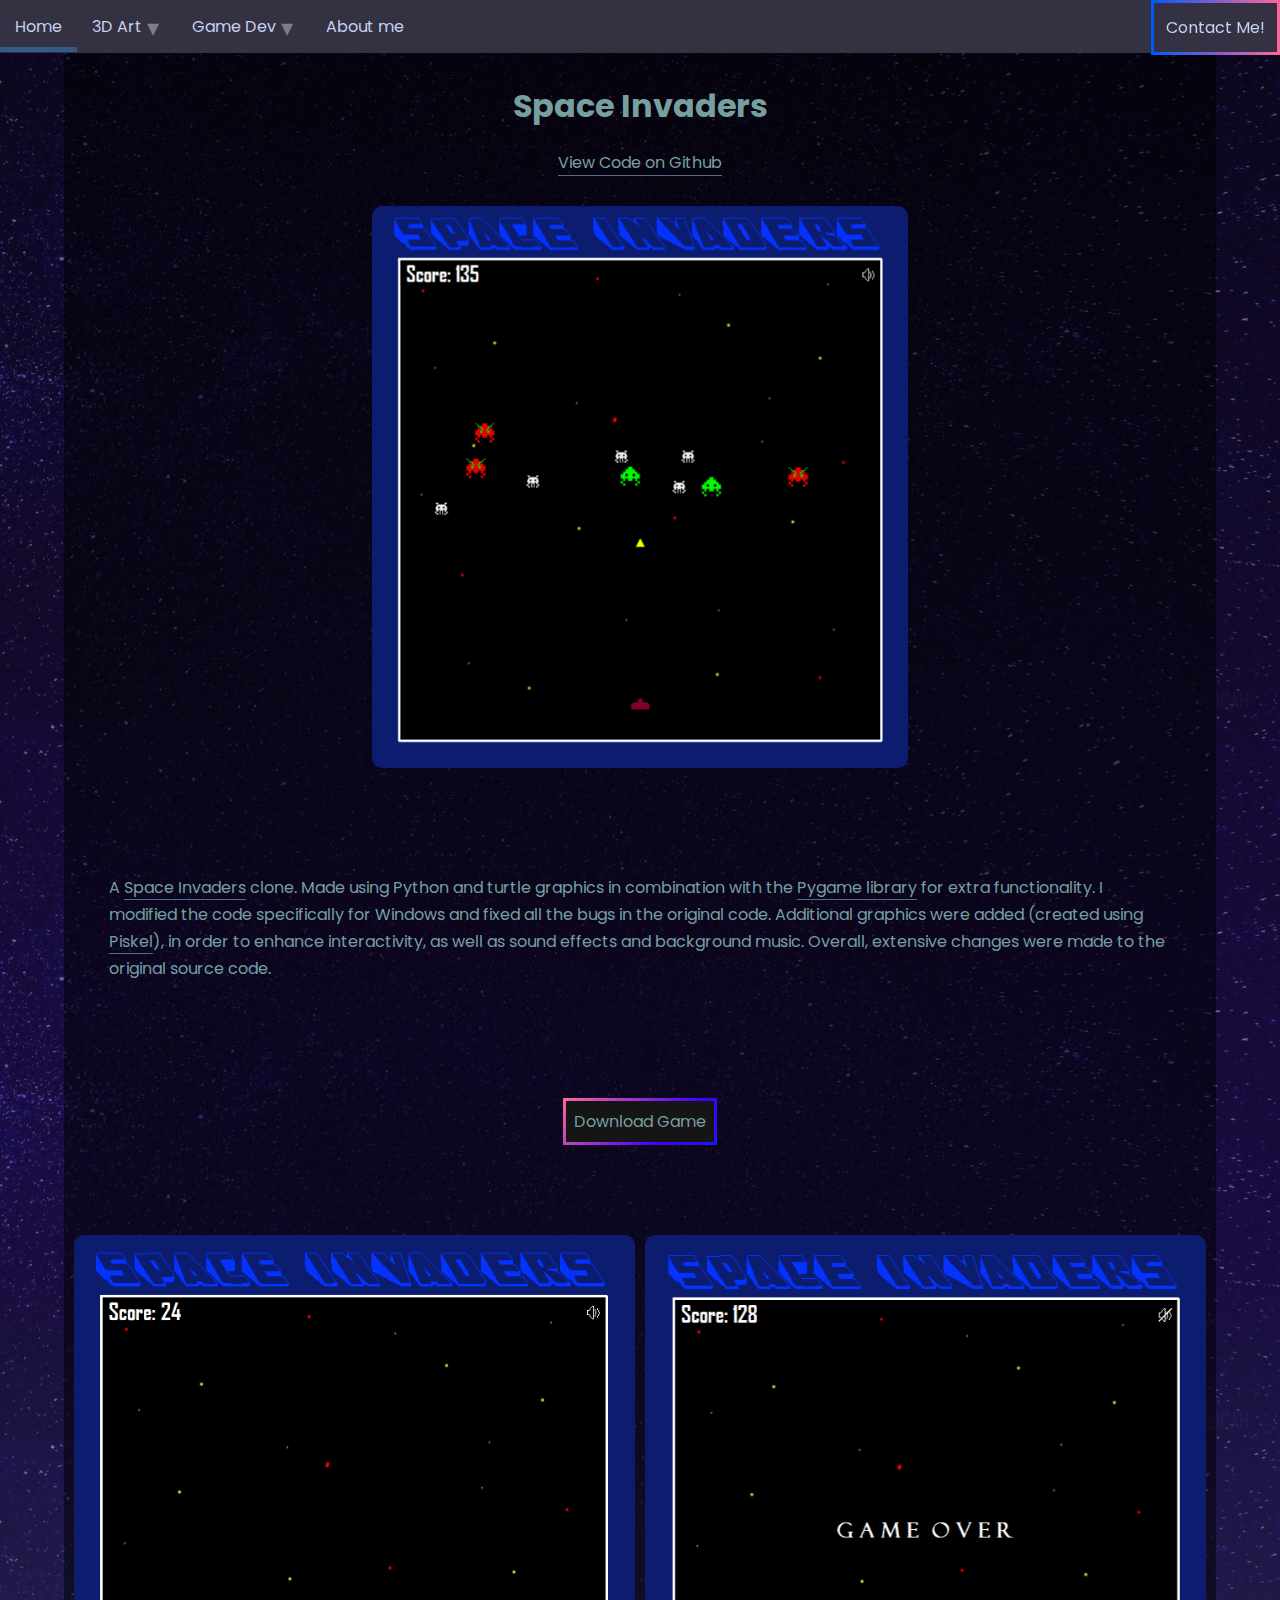
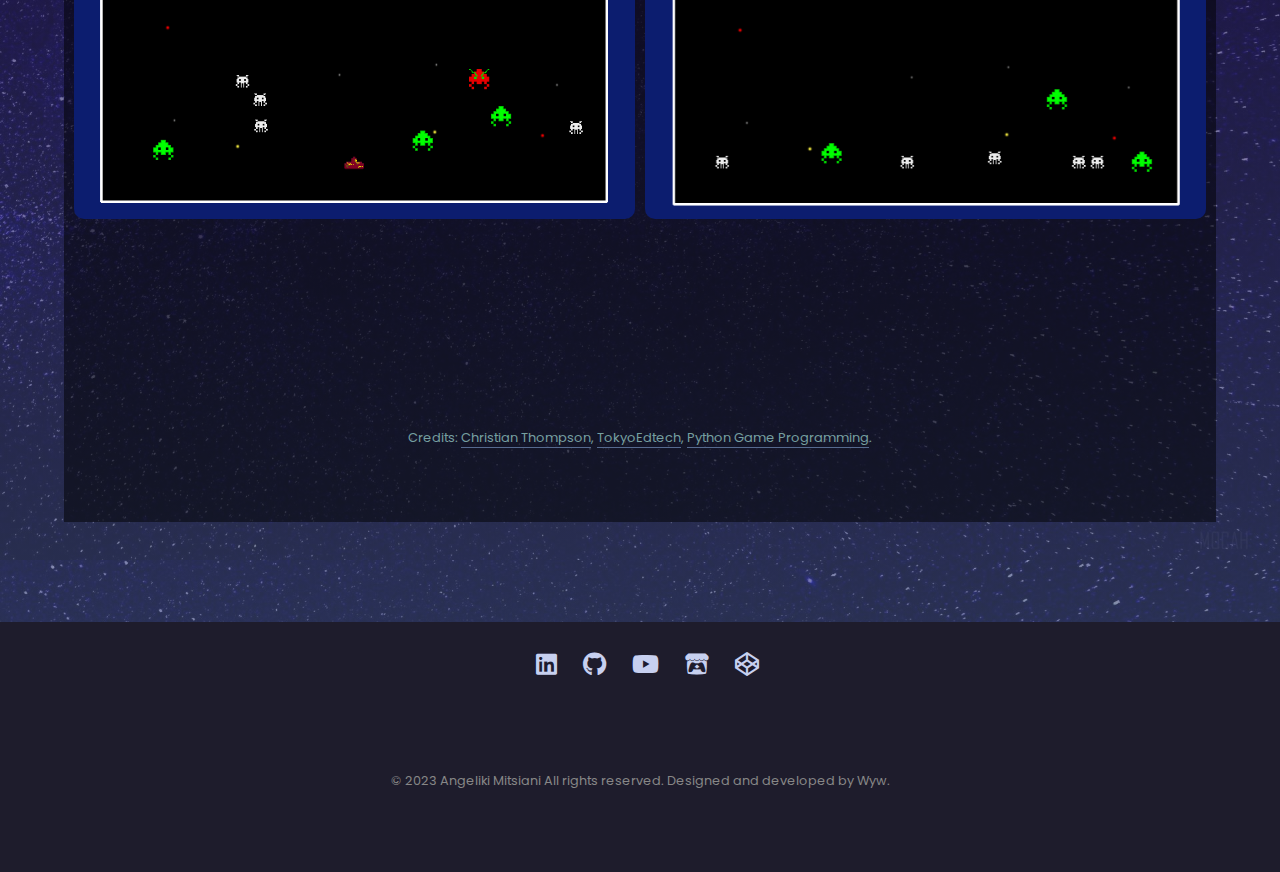
<file: html/space-invaders.html>
<!DOCTYPE html>
<html lang="en">
<head>
    <meta charset="UTF-8">
    <meta name="viewport" content="width=device-width, initial-scale=1.0">
    <link href="https://fonts.googleapis.com/css2?family=Indie+Flower&family=Poppins&display=swap" rel="stylesheet">
    <link rel="stylesheet" href="/css/index.css">
    <link rel="stylesheet" href="/css/space-invaders.css">
    <title>Space Invaders Clone | Godot | Indie | Free Download</title>
</head>
<body>
    <header>
        <div class="topnav"></div>
    </header>

    <main>
        <h1>Space Invaders</h1>
        <a class="pagelink" href="https://github.com/angmr/space-invaders" target="_blank">View Code on Github</a>
        <div class="container">
            <img id="main-img" src="/img/games/space-invaders-1.png" alt="A screenshot of an arcade computer game" width="500" height="500">
        </div>
    
        <div class="container">
            <p>
                A <a class="pagelink" href="https://www.surfertoday.com/games/the-worlds-hardest-game" target="_blank">Space Invaders</a> clone.
                Made using Python and turtle graphics in combination with the <a class="pagelink" href="https://www.pygame.org/download.shtml">Pygame library</a> for extra functionality.
                I modified the code specifically for Windows and fixed all the bugs in the original code. 
                Additional graphics were added (created using <a class="pagelink" href="https://www.piskelapp.com/">Piskel</a>), in order to enhance
                interactivity, as well as sound effects and background music. Overall, extensive changes were made to the original source code.
            </p>
        </div>

        <a class="pagelink" id="download" href="/download/games/space-invaders.rar" download>Download Game</a>

        <div class="container row">
            <div class="container">
                <img class="more-media" src="/img/games/space-invaders-2.png" alt="A screenshot of an arcade computer game." width="300" height="300">
            </div>
            <div class="container">
                <img class="more-media" src="/img/games/space-invaders-3.png" alt="A screenshot of an arcade computer game." width="300" height="300">
            </div>
        </div>

        <div class="container "id="credits">
            <p>
                Credits: <a class="pagelink" href="https://christianthompson.com/">Christian Thompson</a>, 
                <a class="pagelink" href="https://www.youtube.com/@TokyoEdTech">TokyoEdtech</a>,
                <a class="pagelink" href="https://www.youtube.com/watch?v=QvtlEj_T55o&list=PLlEgNdBJEO-lqvqL5nNNZC6KoRdSrhQwK">Python Game Programming</a>.
            </p>
        </div>
    </main>

    <footer>
        <div class="footer"></div>
    </footer>
    
    <script src="/js/loader.js"></script>
</body>
</html>
</file>
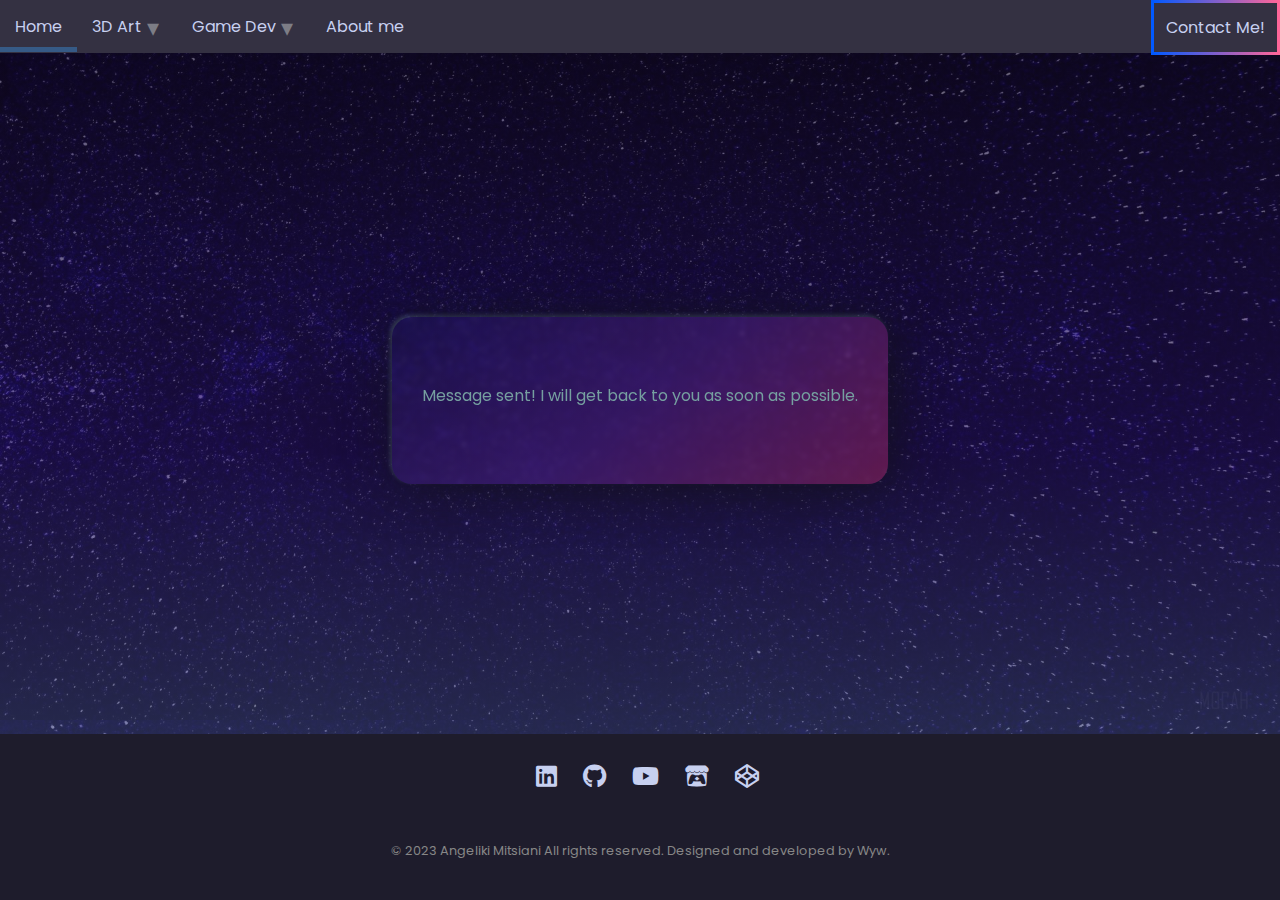
<file: html/thank-you.html>
<!DOCTYPE html>
<html lang="en">
<head>
    <meta name="description" content="Game Development and 3D Art Portfolio.">
    <meta charset="UTF-8">
    <meta http-equiv="X-UA-Compatible" content="IE=edge">
    <meta name="viewport" content="width=device-width, initial-scale=1.0">
    <link rel="preconnect" href="https://fonts.googleapis.com">
    <link rel="preconnect" href="https://fonts.gstatic.com" crossorigin>
    <link href="https://fonts.googleapis.com/css2?family=Indie+Flower&family=Poppins&display=swap" rel="stylesheet">
    <link rel="stylesheet" href="/css/index.css">
    <link rel="stylesheet" href="/css/thank-you.css">
    <title>Angeliki Mitsiani | Creative Developer | Based in Greece</title>
</head>
<body>
    <header>
        <div class="topnav"></div>
    </header>
    <main data-barba="container" data-barba-namespace="home">
        <div class="external-container">
            <p>
                Message sent! I will get back to you as soon as possible.
            </p>
        </div>
    </main>
    <footer>
        <div class="footer"></div>
    </footer>
    <script src="/js/loader.js"></script>
</body>
</html>
</file>
<file: css/index.css>
@import url('https://fonts.googleapis.com/css2?family=Agbalumo&family=Indie+Flower&family=Poppins&display=swap');

:root {
  font-family: 'Poppins', sans-serif;
  font-size: 100%;
  --main-text-color: #769fa0;
  --green-glow-color: rgba(0, 255, 145, 0.8);
  --main-complimentary-color: #0059ff;
  --purple: #4400ff;
  --main-contrast-color: #ff6699;
}

* {
  box-sizing: border-box;
}

body {
  display: flex;
  flex-direction: column;
  justify-content: center;
  align-items: center;
  background-image: linear-gradient(rgba(18, 9, 37, 0.6), rgba(39, 19, 97, 0.6), rgba(75, 95, 141, 0.6) 100%), url("/img/bg1.jpg");
  background-color: #202020;
  background-size: 100%;
  padding-top: 2em;
  margin: 0px;
}

main {
  width: 90vw;
}

.external-container {
  display: flex;
  justify-content: center;
  align-items: center;
  width: 90vw;
  margin-bottom: 50px;
  margin-top: 10px;
  padding: 30px;
  padding-top: 50px;
  padding-bottom: 60px;
  background-image: linear-gradient(-40deg, rgb(255, 56, 122, 0.3) 1%, rgb(79, 34, 135, 0.5), rgb(50, 50, 169, 0.1) 100%);
  backdrop-filter: blur(2px);
  box-shadow: 4px 4px 50px rgb(19, 17, 29), -2px -2px 4px rgb(118, 159, 160, 0.412);
  border-radius: 20px;
}

.pagelink {
  text-decoration: none;
  color: var(--main-text-color);
  border-bottom: solid 1px #566a8f;
}

.pagelink:hover {
  cursor: pointer;
  color: #486b6c;
}

.flex-item {
  width: 90vw;
  flex: 1; /* Distributes available space equally among the child elements */
  padding: 20px;
  padding-left: 35px;
  margin: 10px;
}

p, h1, h2, h3 {
  color: var(--main-text-color);
  user-select: none;
}

.intro-text p {
  max-width: 800px;
  word-wrap: break-word;
}

strong {
  font-weight: normal;
}

#secret{
  text-decoration: none;
  color: var(--main-text-color);
  border-bottom: solid 1px #566a8f;
}

/*Link visited focus hover active*/
#secret:hover {
  color: #486b6c;
}

#typewriter {
  white-space: nowrap;
  overflow: hidden;
  width: 0%;
  transition: width 5s ease;
}

#typewriter.animateWidth {
  width: 100%;
}

/*------------------ W E L C O M E -- P L A Y T E X T -----------------*/
.playtext {
  cursor: pointer;
  position: relative; /* Ensure h1 remains in the normal flow */
  z-index: 1;
}

#welcome {
  padding: 5px;
  font-family: 'Agbalumo', 'Poppins','sans-serif';
  font-size: 3rem;
  text-shadow: 1px 1px 20px rgb(0, 0, 0);
  letter-spacing: 0.03em;
  margin-top: 50px;
}

@keyframes colorChange {
  0% {
    color: #ff6699;
  }
  25% {
    color: #ff6685;
  }
  50% {
    color: #ff6699;
  }
  75% {
    color: #ff6685;
  }
  100% {
    color: #ff6699;
  }
}

.playtext:hover {
  animation: colorChange 1.5s infinite;
}

#particles-js {
  opacity: 0%;
  position: absolute;
  z-index: -1;
  height: 100%;
  width: 100%;
  top:0;
}

/*--------SCROLLBAR---------------------------------------*/
/* width and height for WebKit browsers */
::-webkit-scrollbar {
  width: 12px;
  height: 12px;
}

/* track styles */
::-webkit-scrollbar-track {
  background: #000000;
}

/* handle styles */
::-webkit-scrollbar-thumb {
  background: #202020;
  border-radius: 6px;
  outline: 0.5px solid #6f6f6f;
}

/* handle on hover */
::-webkit-scrollbar-thumb:hover {
  background:var(--purple);
}
</file>
<file: css/contact-responsive.css>
@media screen and (max-width: 1220px) {
    h1 {
        color: rgb(179, 197, 255);
        font-size: 1.6rem;
    }

    .form-container {
        margin-left: 5x;
        margin-right: 5px;
    }

    .form-group {
        width: 50px;
    }
}

@media screen and (max-width: 400px) {
    body {
        background-image: linear-gradient(rgba(8, 1, 23, 0.6), rgba(43, 17, 81, 0.6), rgba(45, 57, 84, 0.6) 100%);
    }
    .form-group {
        padding-left: 24px;
    }
}
</file>
<file: css/contact.css>
main {
    display: flex;
    flex-direction: column;
    width: fit-content;
}

label {
    color: rgb(179, 197, 255);
    margin-right: 5px;
}

h1 {
    margin-bottom: 30px;
}

form {
    display: flex;
    flex-direction: column;
    align-items: center;
    width: 100%;
}

.form-container {
    display: flex;
    flex-direction: column;
    justify-content: center;
    align-items: center;
    border: solid 1px rgba(255, 255, 255, 0.5);
    width: 100%;
    z-index: 0;
    padding-bottom: 100px;
    padding-top: 60px;
    padding-left: 50px;
    padding-right: 50px;
    margin-top: 50px;
    margin-left: 20px;
    margin-right: 20px;
    border-radius: 16px;
    box-shadow: 4px 4px 40px rgb(37, 37, 44), -4px -4px 50px black;
    background-color: rgba(255, 255, 255, 0.1);
    backdrop-filter: blur(3px);
}

.form-group {
    display: flex;
    flex-direction: row;
    align-items: center;
    width: 100%;
}

input[type=submit], input[type=reset] {
    background-color: #3e04aa3c;
    border: 1px solid rgba(118, 159, 160, 0.736);
    border-radius: 10px;
    color: rgb(179, 197, 255);
    padding: 16px 32px;
    text-decoration: none;
    margin: 4px 16px;
    cursor: pointer;
    margin-top: 20px;
}

input[type=text], input[type=email] {
    margin: 5px;
    margin-left: 28px;
    padding: 10px;
    border: none;
    border-radius: 8px;
    background-color: rgba(0, 0, 0, 0.34);
    border: 1px solid rgba(118, 159, 160, 0.736);
    color: white;
    font-size: 1rem;
}

input[type=email] {
    margin-left: 33px;
}

input[type=text]:focus, input[type=email]:focus {
    outline: none;
    border: 1px solid rgb(151, 201, 202);
}

textarea {
    margin: 5px;
    padding: 10px;
    border: none;
    border-radius: 8px;
    background-color: rgba(0, 0, 0, 0.34);
    border: 1px solid rgba(118, 159, 160, 0.736);
    color: white;
    font-size: 1rem;
}

textarea:focus {
    outline: none;
    border: 1px solid rgb(151, 201, 202);
}


.circle {
    box-shadow: 4px 4px 50px rgb(17, 0, 255), -4px -4px 50px rgb(255, 0, 191);
    border-radius: 50%;
    position: relative;
    z-index: -999;
}

.circle.movable {
    cursor: grab;
    z-index: 0;
    position: absolute;
}

.circle.movable:active {
    cursor: grabbing;
}

#c1 {
    width: 250px;
    height: 250px;
    top: -190px;
    right: 90px;
    background-image: linear-gradient(45deg, black, rgb(160, 255, 253));
}

#c2 {
    width: 130px;
    height: 130px;
    top: 400px;
    right: 1300px;
    background-image: linear-gradient(45deg, black, rgb(160, 255, 253));
}

#c3 {
    width: 100px;
    height: 100px;
    top: -570px;
    right: -470px;
    background-image: linear-gradient(45deg, black, rgb(160, 255, 253));
}

#c4 {
    width: 150px;
    height: 150px;
    top: 100px;
    right: 200px;
    background-image: linear-gradient(45deg, black, rgb(160, 255, 253));
}

#c5 {
    width: 80px;
    height: 80px;
    top: 200px;
    right: 300px;
    background-image: linear-gradient(45deg, black, rgb(160, 255, 253));
}

#c6 {
    width: 100px;
    height: 100px;
    top: -900px;
    right: 80px;
    background-image: linear-gradient(45deg, black, rgb(160, 255, 253));
}

input[type=submit]:hover, input[type=reset]:hover {
    background-color: #3e04aa89;
    box-shadow: 3px 3px 100px 3px rgb(0, 255, 145);
    border: 1px solid rgb(0, 255, 145);
}

input[type=submit]:active, input[type=reset]:active {
    box-shadow: 3px 3px 100px 3px rgb(0, 255, 145);
    border: 1px solid rgba(118, 159, 160, 0.736);
}
</file>
<file: css/porphyreos.css>
main {
    background-color: rgba(0, 0, 0, 0.3);
    display: flex;
    flex-direction: column;
    align-items: center;
    justify-content: center;
    width: 80%;
    padding-left: 5%;
    padding-right: 5%;
    margin-top:3%;
}

p {
    margin-top: 10px;
    margin-bottom: 30px;

}

.img-container {
    margin-top: 30px;
    display: flex;
    flex-direction: row;
    align-items: center;
    justify-content: center;
}

img {
    border-radius: 6px;
    border: solid 1px #516f70;
    margin: 10px;
    margin-top: 20px;
    width: 75%;
}

#main-img {
    margin-top: 40px;
}

#main-text-container {
    margin-top:2%;
    margin-bottom:2%;
}

.more-media {
    width:50%;
}

#small-img {
    margin-top: 2%;
}

#credits {
    width:100%;
    text-align: end;
    margin-top: 10%;
    font-size: small;
}

#icon {
    border: none;
}

h1 {
    margin-bottom: 5px;
    margin-top: 3%;
}

#download {
    border-width: 3px;
    border-style: solid;
    border-image: linear-gradient(-45deg, rgb(31, 19, 255), rgb(64, 0, 255) 30%, var(--main-contrast-color) 100%) 1;
    border-image-slice: 1;
    padding: 8px;
    background-color: rgb(21, 21, 21);
}

#download:hover {
    background-color: rgb(0, 0, 0);
}

@media screen and (max-width: 800px) {
    body {
        background-image: linear-gradient(rgba(8, 1, 23, 0.6), rgba(43, 17, 81, 0.6), rgba(45, 57, 84, 0.6) 100%);
    }
    main {
        width: 96%;
        padding-left: 5%;
        padding-right: 5%;
        margin-top: 3%;
    }

    img {
        width: 100%;
    }

    .img-container{
        flex-direction: column;
    }

    .more-media {
        width: 100%;
        margin: 4px;
    }

    #icon {
        width: 60%;
    }
}
</file>
<file: css/header.css>
/* Hamburger button styles */
.hamburger {
    margin-top: 20px;
    margin-left: 6px;
    margin-bottom: 4px;
    display: none;
    cursor: pointer;
}

.line {
    width: 25px;
    height: 3px;
    background-color: var(--main-contrast-color);
    margin: 5px;
    transition: 0.4s;
}

.menu {
    display: flex;
    list-style-type: none;
    margin: 0;
    padding: 0px;
    background-color:rgb(52, 49, 66);
}

/* Prevent the page from scrolling when the mobile menu is open */
body.menu-open {
    overflow: hidden;
}

.topnav {
    overflow: visible;
    position: fixed;
    top: 0;
    left: 0;
    width: 100%;
    height: 3.3em;
    z-index: 100;
}

li {
    float: left;
}
  
li a {
    font-size: 1em;
    display: block;
    color: rgb(199, 208, 240);
    text-align: center;
    padding: 12px;
    text-decoration: none;
}

.main-menu-link {
    display: block;
    box-sizing: border-box;
    color: rgb(199, 208, 240);
    text-align: center;
    padding-left: 15px;
    padding-right: 15px;
    padding-top: 14px;
    padding-bottom: 14px;
    text-decoration: none;
    transition: 0.15s ease-in;
}

.main-menu-link:hover {
    border-bottom: 5px solid rgb(54, 90, 134);
    padding-bottom: 8px;
    transition: 0.15s ease-in;
}

.droplink {
    margin-right: 20px;
}

.call-to-action {
    padding: 12px;
    position: fixed;
    right: 0;
    border-width: 3px;
    border-style: solid;
    border-image: linear-gradient(to right, var(--main-complimentary-color), var(--main-contrast-color)) 1;
    border-image-slice: 1;
    z-index:0;
    overflow: hidden;
}

.call-to-action::before {
    content: "";
    position: absolute;
    top: 0;
    left: -100%;
    width: 100%;
    height: 100%;
    background-color:rgb(40, 38, 48);
    transition: left 0.3s;
    z-index: -1;
    border-radius: 10%;
}

.call-to-action:hover {
    background-color:rgb(52, 49, 66);
    animation: gradientChange 2s ease-in-out infinite;
}

.call-to-action:hover::before {
    left: 0;
}

@keyframes gradientChange {
    0% {
        border-image: linear-gradient(to right, var(--main-complimentary-color), var(--main-contrast-color)) 1;
    }
    50% {
        border-image: linear-gradient(to right, #ff387a,  var(--main-complimentary-color)) 1;
    }
    100% {
        border-image: linear-gradient(to right, var(--main-complimentary-color), var(--main-contrast-color)) 1;
    }
}


/*--------DROPDOWN MENU------------------------------------------------------*/

/* Basic styling for the dropdown menu */
.dropdown {
    position: relative;
    display: inline-block;
    cursor: pointer;
}

/* Styling for the arrow */
.dropdown::after {
    content: '\25BE';
    color: rgb(125, 125, 134);
    font-size: 1.5em;
    position: absolute;
    top: 50%;
    right: 18px;
    transform: translateY(-50%);
}

/* Dropdown Content (Hidden by Default) */
.dropdown-content {
    display: none;
    position: absolute;
    background-color: rgba(35, 71, 133, 0.764);
    border-radius: 3%;
    min-width: 200px;
    box-shadow: 3px 3px 50px 10px var(--green-glow-color);
}
  
/* Show the dropdown menu on hover */
.dropdown:hover .dropdown-content {
    display: block;
}

/* keep the main menu link in a hover state when the dropdown is hovered */
.dropdown:hover > .main-menu-link {
    border-bottom: 5px solid rgb(54, 90, 134);
    padding-bottom: 8px;
    transition: 0.15s ease-in;
}

/* Change color of dropdown links on hover */
.dropdown-content a:hover {
    background-color: rgba(37, 31, 68, 0.8);
    border-radius: 7%;
    color: var(--main-contrast-color);
    transition: 0.15s ease-in-out;
}

/*-----------------------MOBILE------------------------------------------*/
@media screen and (max-width: 560px) {
    .hamburger {
        display: block; /* Show the hamburger button */
    }
      
    .menu {
        display: none; /* Hide the menu by default */
    }
      
    .menu.open {
        display: block; /* Show the menu when the hamburger button is clicked */
        border-width: 3px;
        border-style: solid;
        border-image: linear-gradient(to right, var(--main-complimentary-color), var(--main-contrast-color)) 1;
        border-image-slice: 1;
        display: flex;
        flex-direction: column;
        width: 60vw;
        background-color: rgba(40, 37, 50, 0.8);
        margin-left: 10px;
        margin-top: 10px;
        overflow-y: scroll;
        height: 90vh;
    }
    
    #drop-content-0.visible {
        display: block;
        position: relative;
        background-color: rgba(40, 37, 50, 0.5);
        box-shadow: none;
    }

    #drop-content-1.visible {
        display: block;
        position: relative;
        background-color: rgba(40, 37, 50, 0.5);
        box-shadow: none;
    }

    .dropdown-content a {
        padding-left: 40px;
    }

    .dropdown-content a:hover {
        padding-left: 50px;
    }

    .menu.open li {
        text-align: left;
    }

    .menu.open li a {
        text-align: left;
    }

    .menu.open li a:hover {
        background-color: none;
        color: var(--main-contrast-color);
        border: none;
        padding-bottom: 14px;
    }

    .menu.open li a:active {
        background-color: none;
        color: var(--main-contrast-color);
    }

    .call-to-action {
        position: relative;
        padding-bottom: 14px;
        right: auto;
        border: none;
        border-image: none;
        padding-right: 29%;
    }

    .dropdown:hover .dropdown-content {
        display: none;
    }

    .dropdown:hover > .main-menu-link {
        border-bottom: none;
        padding-bottom: 14px;
    }

    .dropdown::after {
        font-size: 2em;
    }

    /* Styling for the arrow when dropdown is open */
    .dropdown.open::after {
        content: '\25BE';
        color: rgb(125, 125, 134);
        font-size: 2em;
        position: absolute;
        top: 8%;
        right: 18px;
        transform: translateY(-50%);
    }
}
</file>
<file: css/dreamspaces.css>
.intro-card {
  display: flex;
  flex-direction: column;
  align-items: center;
  justify-content: center;
  padding-left: 5px;
  padding-right: 5px;
}

#main-image {
  text-align: center;
  border: 1px solid var(--main-text-color);
  border-radius: 10px;
  width: 100%;
  height: auto;
}

.box {
  background-image: linear-gradient(#100f4fa2,#25295e9d,#5c69bf61 100%);
  padding: 40px;
  border-radius: 20px;
  margin-top: 10px;
  margin-left: 20px;
  margin-right: 20px;
  margin-bottom: 60px;
}

strong {
  font-weight: normal;
}

.p-white {
  color: #98a5d3;
}

h1 {
  margin-bottom: 10px;
  margin-top: 20px;
  padding: 10px;
  text-align: center;
}

span {
  color: var(--main-text-color);
  font-size: 1.5em;
  font-weight: 900;
}

table {
  margin: 50px;
  color: #8496FF;
  width: 100%;
}

th {
  text-align: left;
  color: var(--main-text-color);
  width:120px;
}

h3 {
  position: relative; /* Make sure the content is positioned relative to the container */
  z-index: 2; /* Bring the content to the front */
  color: #8496FF;
  font-size: 1.2rem;
  margin-left: 12px;
  margin-bottom: 40%;
  padding: 10px;
  max-width: 400px;
}

h4 {
  color: #bcc2e5;
  font-size: 1.2rem;
  text-align: center;
  letter-spacing: 0.1em;
  margin-top: 0px;
}

h2 {
  text-align: center;
  margin-bottom: 0px;
}

.video {
  display: flex;
  flex-direction: column;
  align-items: center;
  justify-content: center;
  margin: 40px;
  margin-top: 60px;
  width: 100%;
}

.video-container {
  width: 100%;
  padding-top: 1%;
  padding-left: 10%;
  padding-right: 10%;
}

#video {
  border: none;
  border-radius: 30px;
  width: 100%;
}

.download {
  width: 100%;
  text-align: center;
  margin-left: 5%;
  margin-right: 5%;
}

/*----------------------------------------Grid-------------------------------------------*/
.wrapper{
  display: grid;
  margin: 0 auto;
  min-width: 1300px;
  max-width: 1920px;
  padding: 2%;
  grid-template-columns: repeat(9, 1fr);
  grid-auto-rows: minmax(120px, 170px);
  grid-gap: 5px;
}

.wrapper div {
  border: 1px solid var(--main-text-color);
  border-radius: 10px;
}

.fit-image {
  /* This will make the image scale and maintain its aspect ratio */
  max-width: 100%;
  height: auto;
}

.grid1 {
  grid-column: 1/5;
  grid-row: 1/2;
  overflow: hidden;
}

.grid2 {
  grid-column: 5/7;
  grid-row: 1/3;
  overflow: hidden;
}

.grid3 {
  grid-column: 7/10;
  overflow: hidden;
}

.grid4{
  grid-column:7/10 ;
  overflow: hidden;
}

.grid5 {
  grid-column: 1/3; /*make the grid item span from the start of the first column to the end of the second column.*/
  grid-row: 2/2;
  overflow: hidden;
}

.grid6 {
  grid-column: 1/4;
  grid-row: 3/4;
  overflow: hidden;
}

.grid7 {
  grid-column: 3/5;
  grid-row: 2/2;
  overflow: hidden;
}

.grid8 {
  grid-column: 4/6;
  grid-row: 3/4;
  overflow: hidden;
}

.grid9 {
  grid-column: 6/7;
  grid-row: 3/4;
  overflow: hidden;
}

.grid10 {
  grid-column: 1/3;
  overflow: hidden;
}

.grid11 {
  grid-column: 3/6;
  grid-row: 4/5;
  overflow: hidden;
}

.grid12 {
  grid-column: 7/10;
  grid-row: 3/5;
  overflow: hidden;
}

.grid13 {
  grid-column: 6/7;
  grid-row: 4/5;
  overflow: hidden;
}

/*********************************Media Queries************************************/
@media (max-width: 660px) {
  body {
    background-image: linear-gradient(rgba(8, 1, 23, 0.6), rgba(43, 17, 81, 0.6), rgba(45, 57, 84, 0.6) 100%);
  }
  .wrapper {
    min-width: 100px;
    max-width: 800px;
    padding: 2%;
    grid-template-columns: repeat(3, 1fr);
    grid-auto-rows: minmax(5px, 100px);
    grid-gap: 2px;
  }

  .wrapper div {
    border: none;
    border-radius: 10px;
    margin-top: 1px;
    margin-bottom: 1px;
  }

  .grid1 {
    grid-column: 1/3;
    grid-row: 1/2;
  }
  .grid2 {
    grid-column: 3/4;
    grid-row: 1/3;
    display: flex;
  }
  .grid3 {
    grid-column: 1/3;
    grid-row: 2/3;
  }

  .grid5 {
    grid-column: 1/3;
    grid-row: 3/5;
    display: flex;
  }

  .grid13 {
    grid-column: 1/2;
    grid-row: 5/7;
    display: flex;
  }

  .grid11 {
    grid-column: 2/3;
    grid-row: 5/6; /*field*/
    display: flex;
    object-fit: fill;
  }

  .grid6 {
    grid-column: 2/4;
    grid-row: 6/7; /*starry corridor*/
  }

  .grid12 {
    grid-column: 3/4;
    grid-row: 3/4; /*transparent figure*/
  }

  .grid9 {
    grid-column: 3/4;
    grid-row: 4/6; /*red light hallway*/
    display: flex;
  }

  .grid4 {
    grid-column: 1/4;
    grid-row: 7/8; 
  }

  .grid7 {
    grid-column: 3/4;
    grid-row: 8/9; /*pink floating door*/
    display: flex;
  }

  .grid10 {
    grid-column: 1/3; /*yellow*/
  }

  .grid8 {
    grid-column: 1/4;
    grid-row: 9/11; /*watery portal*/
  }

  .download {
    font-size: small;
  }

  .itch {
    width: 50%;
    margin: 0px;
  }
}

@media screen and (max-width: 1025px) and (min-width: 660px) {
  body {
    background-image: linear-gradient(rgba(8, 1, 23, 0.6), rgba(43, 17, 81, 0.6), rgba(45, 57, 84, 0.6) 100%);
  }
  .wrapper {
    min-width: 100px;
    max-width: 800px;
    padding: 2%;
    grid-template-columns: repeat(4, 1fr);
    grid-auto-rows: minmax(5px, 100px);
    grid-gap: 4px;
  }

  .wrapper div {
    border: none;
    border-radius: 10px;
    margin-top: 1px;
    margin-bottom: 1px;
  }

  .grid1 {
    grid-column: 1/4;
    grid-row: 1/3;
  }
  .grid2 {
    grid-column: 4/6;
    grid-row: 1/4;
    display: flex;
  }
  .grid3 {
    grid-column: 1/3;
    grid-row: 3/5;
  }

  .grid5 {
    grid-column: 3/5;
    grid-row: 4/6;
  }

  .grid13 {
    grid-column: 1/2;
    grid-row: 5/7;
  }

  .grid11 {
    grid-column: 2/3;
    grid-row: 5/6; /*field*/
  }

  .grid6 {
    grid-column: 2/4;
    grid-row: 6/8; /*starry corridor*/
  }

  .grid12 {
    grid-column: 3/4;
    grid-row: 3/4; /*transparent figure*/
  }

  .grid9 {
    grid-column: 4/5;
    grid-row: 6/8; /*red light hallway*/
  }

  .grid4 {
    grid-column: 1/3;
    grid-row: 8/10;
  }

  .grid7 {
    grid-column: 3/5;
    grid-row: 8/10; /*pink floating door*/
  }

  .grid10 {
    grid-column: 1/2; /*yellow*/
    grid-row: 7/8;
  }

  .grid8 {
   display: none;
  }

  .itch {
    width: 50%;
    margin: 0px;
  }
}
</file>
<file: css/endless-runner.css>
main {
    background-color: rgba(0, 0, 0, 0.3);
    display: flex;
    flex-direction: column;
    align-items: center;
    justify-content: center;
    width: 80%;
    padding-left: 5%;
    padding-right: 5%;
    margin-top:3%;
}

.img-container {
    display: flex;
    flex-direction: row;
    align-items: center;
    justify-content: center;
}

img {
    border-radius: 6px;
    border: solid 1px #516f70;
    margin: 5px;
    width: 90%;
}

#main-img {
    margin-top: 40px;
}

.main-content-container {
    margin-top:5%;
    margin-bottom:5%;
}

.more-media {
    width: 46%;
    margin-left: 2px;
    margin-right: 2px;
}

#small-img {
    margin-top: 2%;
}

#credits {
    width:100%;
    text-align: end;
    margin-top: 10%;
    font-size: small;
}

#icon {
    border: none;
}

.pagelink {
    text-decoration:none;
    color:var(--main-text-color);
    border-bottom: solid 1px #566a8f;
}

.pagelink:hover {
    color: #486b6c;
}

h1 {
    margin-bottom: 5px;
    margin-top: 3%;
}

#download {
    border-width: 3px;
    border-style: solid;
    border-image: linear-gradient(-45deg, rgb(31, 19, 255), rgb(64, 0, 255) 30%, var(--main-contrast-color) 100%) 1;
    border-image-slice: 1;
    padding: 8px;
    background-color: rgb(21, 21, 21);
}

#download:hover {
    background-color: rgb(0, 0, 0);
}

@media screen and (max-width: 800px) {
    body {
        background-image: linear-gradient(rgba(8, 1, 23, 0.6), rgba(43, 17, 81, 0.6), rgba(45, 57, 84, 0.6) 100%);
    }
    main {
        width: 96%;
        padding: 4px;
    }

    img {
        width: 100%;
    }

    .img-container{
        flex-direction: column;
        margin-bottom: 20px;
    }

    .more-media {
        width: 100%;
        margin: 4px;
    }

    #download {
        margin-top: 80px;
    }
}
</file>
<file: css/reclaiming.css>
main {
    margin-top: 20px;
    padding: 2%;
    display: flex;
    align-items: center;
    flex-direction: column;
    background-color: rgba(0, 0, 0, 0.5);
    width: 96%;
    border-radius: 10px;
}

section {
    width: 100%;
    display: flex;
    flex-direction: column;
    align-items: center;
    justify-content: center;
}

img {
    border-radius: 10px;
}

img:not(.main-image){
    margin-top: 10px;
    margin-bottom: 10px;
}

.main-image-container {
    position: relative;
    display: inline-block;
}

table {
    color: var(--main-text-color);
    padding: 4%;
}

th {
    text-align: left;
    padding: 2px;
    padding-right: 20px;
}

#main-image {
    width: 90%;
    height: auto;
    margin: 20px;
}

.intro-card {
    display: flex;
    flex-direction: row;
    align-items: center;
}

.main-text {
    margin: 50px;
    width: 80%;
}

#intro-txt{
    text-align: center;
}

.small-img{
    padding: 5px;
    margin: 10px;
    width: 40%;
    height: auto;
}

.container {
    display: flex;
    align-items: center;
    padding:5%;
    padding-top:1%;
    margin:1%;
}

.img-container {
    padding-left: 1%;
    padding-right: 1%;
    margin: 2%;
    display: flex;
    justify-content: center;
    width: 100%;
}

.p-max-width {
    width:50%;
    margin-left:5%;
}

.credits {
    font-size: 0.8em;
}

h1 {
    margin-bottom: 0px;
    text-align: center;
}

#links {
    display: flex;
    justify-content: space-evenly;
    width: 30%;
    margin-top: 20px;
}

#download {
    border-width: 3px;
    border-style: solid;
    border-image: linear-gradient(-45deg, rgb(31, 19, 255), rgb(64, 0, 255) 30%, var(--main-contrast-color) 100%) 1;
    border-image-slice: 1;
    padding: 8px;
    background-color: rgb(21, 21, 21);
}

#download:hover {
    background-color: rgb(0, 0, 0);
}

#seecode{
    align-self: flex-end;
}

/*------------------------------------------------------------------------------------*/
.carousel-container {
    display: flex;
    align-items: center;
    overflow: hidden;
    width: 80%;
    position: relative; /* Add position relative to position buttons absolutely */
}

#carousel-container0 {
    margin-bottom: 3%;
}
  
.carousel {
    display: flex;
    transition: transform 0.5s ease-in-out;
}

.carousel-image {
    width: 100%;
    height: auto;
}

.prev-btn, .next-btn {
    border: 1px solid #222222;
    box-shadow: 1px 1px 10px 3px rgb(35, 35, 36);
    cursor: pointer;
    font-size: 30px;
    background: rgba(27, 23, 54, 0.2);
    color: rgb(199, 208, 240);
    border: 1px solid rgba(199, 208, 240, 0.4);
    padding: 20px;
    padding-top:30px;
    padding-bottom: 30px;
    z-index: 1;
    position: absolute;
    margin: auto 0;
    border-radius: 5px;
}

.prev-btn {
    left: 0;
}

.next-btn {
    right: 0;
}

.prev-btn:hover, .next-btn:hover {
    background: rgba(37, 36, 46, 0.51);
    color: rgb(127, 138, 181);
}

h3 {
    margin-bottom:0;
    margin-top:30px;
}

.download-material {
    display: flex;
    align-items: center;
    justify-content: center;
    border: 1px solid rgb(127, 138, 181);
    border-radius: 5px;
    padding: 50px;
    padding-top: 30px;
    padding-bottom: 30px;
    margin-top:10px;
    margin-bottom:70px;
    width: 100%;
}

.dlink {
    margin:20px;
}

span {
    font-weight: 900;
    font-size: 1.1em;
    padding: 3px;
}

#myrole {
    margin-top: 3%;
    margin-bottom: 3%;
    width: 80%;
}

/*--------------------------media queries----------------------------*/
@media screen and (max-width: 800px) {
    body {
        background-image: linear-gradient(rgba(8, 1, 23, 0.6), rgba(43, 17, 81, 0.6), rgba(45, 57, 84, 0.6) 100%);
    }
    #links {
        flex-direction: column;
        width: fit-content;
        margin: 20px;
    }

    .container {
        width: 100%;
        flex-direction: column;
    }

    .p-max-width {
        width: 100%;
    }

    .intro-card {
        flex-direction: column;
    }

    .download-material {
        padding: 20px;
        padding-top: 10px;
        padding-bottom: 10px;
    }

    #download {
        margin: 20px;
        text-align: center;    
    }

    #seecode {
        margin-left: 20px;
        margin-right: 20px;
        margin-bottom: 10px;
        text-align: center;
    }

    h2 {
        font-size: 1.2em;
    }

    .prev-btn, .next-btn {
        border: 1px solid #222222;
        box-shadow: none;
        cursor: pointer;
        font-size: 20px;
        background: rgba(27, 23, 54, 0.4);
        color: rgb(199, 208, 240);
        border: 1px solid rgba(199, 208, 240, 0.4);
        padding: 10px;
        padding-top: 25px;
        padding-bottom: 25px;
        z-index: 1;
        position: absolute;
        margin: auto 0;
    }

    #myrole {
        margin-top: 3%;
        margin-bottom: 3%;
        width: 90%;
    }

    .small-img{
        width: 30%;
    }

    .download-material {
        border: none;
    }

    .dlink {
        text-align: center;
        border: 1px solid rgb(127, 138, 181);
        margin: 8px;
        padding: 5px;
        font-size: 0.9em;
    }
}
</file>
<file: css/space-invaders.css>
main {
    display: flex;
    flex-direction: column;
    justify-content: center;
    align-items: center;
    width: 90%;
    background-color: rgba(0, 0, 0, 0.5);
}

h1 {
    margin: 20px;
    margin-top: 50px;
}

img {
    width: 80%;
    height: 80%;
    margin: 10px;
    margin-left: 1px;
    margin-right: 1px;
    border-radius: 10px;
}

p {
    line-height: 1.7em;
    padding: 40px;
}

.container {
    display: flex;
    justify-content: center;
    align-items: center;
    margin: 20px;
    margin-left: 5px;
    margin-right: 5px;
}

.container.row > * {
    max-width: 600px;
}

.container.row > * > * {
    width: 100%;
    margin-bottom: 0px;
}

#download {
    border-width: 3px;
    border-style: solid;
    border-image: linear-gradient(-45deg, rgb(31, 19, 255), rgb(64, 0, 255) 30%, var(--main-contrast-color) 100%) 1;
    border-image-slice: 1;
    padding: 8px;
    background-color: rgb(21, 21, 21);
    margin: 40px;
}

#credits {
    width:100%;
    text-align: end;
    margin-top: 10%;
    font-size: small;
}

@media screen and (max-width: 800px) {
    body {
        background-image: linear-gradient(rgba(8, 1, 23, 0.6), rgba(43, 17, 81, 0.6), rgba(45, 57, 84, 0.6) 100%);
    }
    .container.row {
        flex-direction: column;
    }
}
</file>
<file: css/thank-you.css>
html {
   height: 100vh;
}

body {
    padding: 0px;
    margin: 0px;
    display: flex;
    height: 100vh;
}

main {
    display: flex;
    justify-content: center;
    align-items: center;
}

.external-container {
    margin-top: 0px;
    max-width: fit-content;
    margin-bottom: 100px;
}

footer {
    background-color: #1e1c2c;
    position: fixed;
    bottom: 0;
    width: 100vw;
}
</file>
